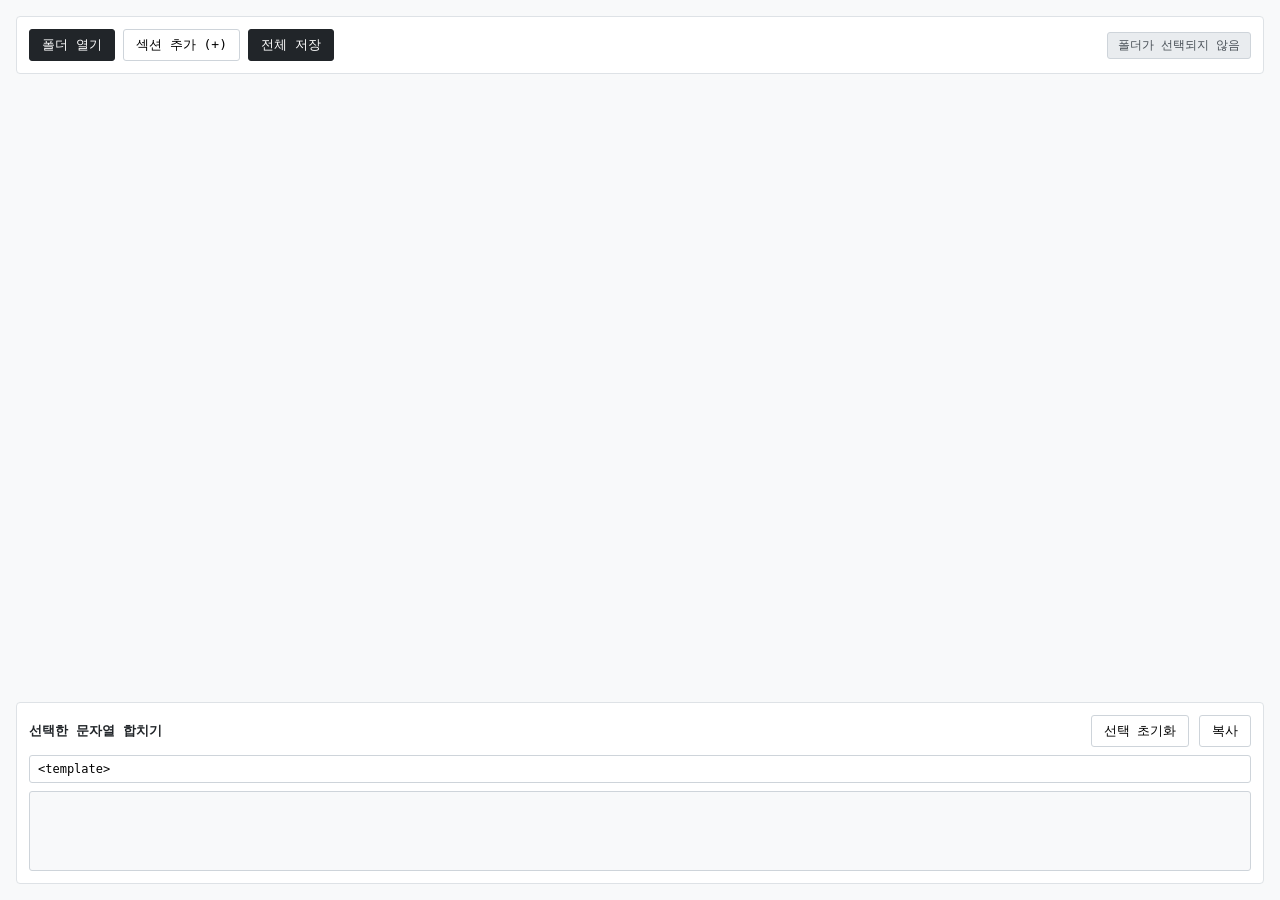
<file: index.html>
<!DOCTYPE html>
<html lang="ko">

<head>
    <meta charset="UTF-8">
    <meta name="viewport" content="width=device-width, initial-scale=1.0">
    <title>TXT File Editor</title>
    <style>
        * {
            box-sizing: border-box;
            margin: 0;
            padding: 0;
            font-family: -apple-system, BlinkMacSystemFont, "Segoe UI", Roboto, monospace;
        }

        body {
            background-color: #f8f9fa;
            color: #212529;
            padding: 16px;
            display: flex;
            flex-direction: column;
            gap: 16px;
            height: 100vh;
        }

        .toolbar {
            display: flex;
            gap: 8px;
            align-items: center;
            background: #ffffff;
            padding: 12px;
            border: 1px solid #dee2e6;
            border-radius: 4px;
        }

        button {
            background-color: #ffffff;
            border: 1px solid #ced4da;
            padding: 6px 12px;
            font-size: 13px;
            cursor: pointer;
            border-radius: 3px;
            font-weight: 500;
        }

        button:hover {
            background-color: #e9ecef;
        }

        button.primary {
            background-color: #212529;
            color: #ffffff;
            border-color: #212529;
        }

        button.primary:hover {
            background-color: #343a40;
        }

        .status-text {
            font-size: 12px;
            padding: 4px 10px;
            border-radius: 3px;
            margin-left: auto;
            border: 1px solid transparent;
            transition: background-color 0.15s ease, border-color 0.15s ease, color 0.15s ease;
            white-space: nowrap;
        }

        .status-text.status-info {
            color: #495057;
            background-color: #e9ecef;
            border-color: #ced4da;
        }

        .status-text.status-warning {
            color: #856404;
            background-color: #fff3cd;
            border-color: #ffeba2;
            font-weight: 600;
        }

        .status-text.status-error {
            color: #721c24;
            background-color: #f8d7da;
            border-color: #f5c6cb;
            font-weight: 600;
        }

        .status-text.status-success {
            color: #155724;
            background-color: #d4edda;
            border-color: #c3e6cb;
        }

        .workspace {
            display: flex;
            gap: 12px;
            flex: 1;
            overflow-x: auto;
            align-items: stretch;
            padding-bottom: 8px;
        }

        .column {
            min-width: 360px;
            width: 360px;
            background: #ffffff;
            border: 1px solid #dee2e6;
            border-radius: 4px;
            display: flex;
            flex-direction: column;
            height: 100%;
        }

        .column-header {
            padding: 8px;
            border-bottom: 1px solid #dee2e6;
            display: flex;
            gap: 8px;
            background: #f1f3f5;
        }

        .column-header select {
            flex: 1;
            padding: 4px;
            border: 1px solid #ced4da;
            font-size: 12px;
            border-radius: 3px;
        }

        .editor-container {
            flex: 1;
            display: flex;
            flex-direction: column;
            overflow: hidden;
        }

        .line-view {
            flex: 1;
            overflow-y: auto;
            border-bottom: 1px solid #dee2e6;
            background: #fafafa;
        }

        .line-item {
            padding: 4px 8px;
            font-size: 12px;
            font-family: monospace;
            cursor: pointer;
            border-bottom: 1px solid #f1f3f5;
            white-space: pre-wrap;
            word-break: break-all;
            user-select: none;
        }

        .line-item:hover {
            background-color: #e9ecef;
        }

        .line-item.selected {
            background-color: #d3f9d8;
            font-weight: bold;
        }

        textarea.raw-editor {
            flex: 1;
            width: 100%;
            border: none;
            padding: 8px;
            font-family: monospace;
            font-size: 12px;
            resize: none;
            outline: none;
        }

        .combined-section {
            background: #ffffff;
            border: 1px solid #dee2e6;
            border-radius: 4px;
            padding: 12px;
            display: flex;
            flex-direction: column;
            gap: 8px;
            max-height: 220px;
        }

        .combined-header {
            display: flex;
            justify-content: space-between;
            align-items: center;
        }

        .combined-header h3 {
            font-size: 13px;
            font-weight: 600;
        }

        .template-input {
            width: 100%;
            padding: 6px 8px;
            font-size: 12px;
            border: 1px solid #ced4da;
            border-radius: 3px;
            font-family: monospace;
            outline: none;
        }

        .combined-box {
            width: 100%;
            height: 80px;
            border: 1px solid #ced4da;
            border-radius: 3px;
            padding: 8px;
            font-family: monospace;
            font-size: 12px;
            background: #f8f9fa;
            white-space: pre-wrap;
            overflow-y: auto;
        }

        @media (max-width: 768px) {
            body {
                padding: 8px;
                gap: 8px;
            }

            .toolbar {
                flex-wrap: wrap;
                padding: 8px;
            }

            .status-text {
                width: 100%;
                margin-left: 0;
                margin-top: 4px;
            }

            .workspace {
                flex-direction: column;
                overflow-x: hidden;
                overflow-y: auto;
            }

            .column {
                width: 100%;
                min-width: 100%;
                min-height: 280px;
            }

            .combined-section {
                max-height: none;
            }

            .combined-header {
                flex-direction: column;
                align-items: flex-start;
                gap: 6px;
            }
        }
    </style>
</head>

<body>

    <!-- 상단 컨트롤 툴바 -->
    <div class="toolbar">
        <button id="btn-load-dir" class="primary">폴더 열기</button>
        <button id="btn-add-column">섹션 추가 (+)</button>
        <button id="btn-save-all" class="primary">전체 저장</button>
        <span class="status-text status-info" id="status-text">폴더가 선택되지 않음</span>
    </div>

    <!-- 가로 스크롤 에디터 섹션 영역 -->
    <div class="workspace" id="workspace"></div>

    <!-- 선택한 라인 조합 표시 섹션 -->
    <div class="combined-section">
        <div class="combined-header">
            <h3>선택한 문자열 합치기</h3>
            <div>
                <button id="btn-clear-lines">선택 초기화</button>
                <button id="btn-copy-combined">복사</button>
            </div>
        </div>
        <input type="text" id="template-input" class="template-input"
            placeholder="틀 입력 (예: A girl is <1>, A boy is <2>)"
            value="<template>">
        <div class="combined-box" id="combined-output"></div>
    </div>

    <!-- Hidden input for file picker fallback -->
    <input type="file" id="fallback-file-input" webkitdirectory directory multiple style="display: none;">

    <script>
        /**
         * 애플리케이션 상태 관리 구조체
         */
        const state = {
            dirHandle: null,           // 파일 시스템 폴더 핸들
            filesMap: new Map(),       // 파일명 -> FileHandle 또는 File 객체 매핑
            fileContents: new Map(),   // 파일명 -> 현재 수정된 텍스트 내용
            originalContents: new Map(), // 원본 백업용
            selectedLines: new Map(),  // 섹션별 선택 라인 관리 (colId -> Map<lineIdx, text>)
            nextColumnId: 1,
            isFallback: false          // File System Access API 비활성화 시 fallback 모드
        };

        // DOM 요소를 미리 캐싱
        const workspace = document.getElementById('workspace');
        const statusText = document.getElementById('status-text');
        const combinedOutput = document.getElementById('combined-output');
        const templateInput = document.getElementById('template-input');
        const fallbackFileInput = document.getElementById('fallback-file-input');

        /**
         * 상태/경고 메시지 출력 헬퍼 함수
         * @param {string} message 
         * @param {'info'|'warning'|'error'|'success'} type 
         */
        function setStatus(message, type = 'info') {
            statusText.innerText = message;
            statusText.className = `status-text status-${type}`;
        }

        /**
         * 1. 지정한 폴더 내 txt 파일 불러오기
         */
        document.getElementById('btn-load-dir').addEventListener('click', async () => {
            state.filesMap.clear();
            state.fileContents.clear();

            if ('showDirectoryPicker' in window) {
                try {
                    state.dirHandle = await window.showDirectoryPicker();
                    state.isFallback = false;

                    for await (const entry of state.dirHandle.values()) {
                        if (entry.kind === 'file' && entry.name.toLowerCase().endsWith('.txt')) {
                            state.filesMap.set(entry.name, entry);
                            const file = await entry.getFile();
                            const text = await file.text();
                            state.fileContents.set(entry.name, text);
                            state.originalContents.set(entry.name, text);
                        }
                    }
                    setStatus(`불러온 txt 파일: ${state.filesMap.size}개`, 'success');

                    let PRESET_FILES = [];
                    try {
                        const presetFileHandle = await state.dirHandle.getFileHandle('preset_files.txt');
                        const presetFile = await presetFileHandle.getFile();
                        const presetText = await presetFile.text();
                        PRESET_FILES = presetText.split(/\r?\n/).map(s => s.trim()).filter(Boolean);

                        workspace.innerHTML = '';
                        state.selectedLines.clear();
                        PRESET_FILES.forEach(fileName => {
                            addColumn(fileName);
                        });
                    } catch (err) {}

                    updateAllDropdowns();
                } catch (err) {
                    if (err.name !== 'AbortError') {
                        console.warn('showDirectoryPicker 실패, fallback으로 전환합니다.', err);
                        fallbackFileInput.click();
                    }
                }
            } else {
                fallbackFileInput.click();
            }
        });

        fallbackFileInput.addEventListener('change', async (e) => {
            state.isFallback = true;
            const files = e.target.files;

            for (const file of files) {
                if (file.name.toLowerCase().endsWith('.txt')) {
                    state.filesMap.set(file.name, file);
                    const text = await file.text();
                    state.fileContents.set(file.name, text);
                    state.originalContents.set(file.name, text);
                }
            }

            setStatus(`불러온 txt 파일: ${state.filesMap.size}개 (보안 fallback 모드)`, 'warning');
            updateAllDropdowns();
        });

        /**
         * 동일 파일 편집 모드 중복 검사 함수
         */
        function isEditModeActiveForFile(fileName, currentColumn) {
            if (!fileName) return false;
            const columns = workspace.querySelectorAll('.column');
            for (const col of columns) {
                if (col !== currentColumn) {
                    const selectEl = col.querySelector('.file-select');
                    const isLineMode = col.dataset.isLineMode === 'true';
                    if (selectEl.value === fileName && !isLineMode) {
                        return true;
                    }
                }
            }
            return false;
        }

        /**
         * 2. 섹션(칼럼) 생성 및 제거 기능
         */
        document.getElementById('btn-add-column').addEventListener('click', () => {
            addColumn();
        });

        function addColumn(fileNameToSelect = "") {
            const colId = state.nextColumnId++;
            const colEl = document.createElement('div');
            colEl.className = 'column';
            colEl.dataset.id = colId;
            colEl.dataset.isLineMode = 'true';

            colEl.innerHTML = `
                <div class="column-header">
                    <select class="file-select">
                        <option value="">-- 파일 선택 --</option>
                    </select>
                    <button class="btn-toggle-view" title="라인선택/직접수정 전환">모드전환</button>
                    <button class="btn-remove-col">삭제</button>
                </div>
                <div class="editor-container">
                    <div class="line-view"></div>
                    <textarea class="raw-editor" placeholder="파일을 선택하세요." style="display: none;"></textarea>
                </div>
            `;

            workspace.appendChild(colEl);

            const selectEl = colEl.querySelector('.file-select');
            const textareaEl = colEl.querySelector('.raw-editor');
            const lineViewEl = colEl.querySelector('.line-view');
            const toggleBtn = colEl.querySelector('.btn-toggle-view');
            const removeBtn = colEl.querySelector('.btn-remove-col');

            populateDropdown(selectEl);

            if (fileNameToSelect) {
                if (state.filesMap.has(fileNameToSelect)) {
                    selectEl.value = fileNameToSelect;
                    textareaEl.value = state.fileContents.get(fileNameToSelect) || '';
                } else {
                    setStatus(`[경고] '${fileNameToSelect}' 파일을 찾을 수 없습니다.`, 'warning');
                }
            }

            selectEl.addEventListener('change', () => {
                const fileName = selectEl.value;

                if (fileName && state.fileContents.has(fileName)) {
                    textareaEl.value = state.fileContents.get(fileName);
                } else {
                    textareaEl.value = '';
                }

                colEl.dataset.isLineMode = 'true';
                lineViewEl.style.display = 'block';
                textareaEl.style.display = 'none';

                state.selectedLines.delete(colId);
                renderLineView(colEl);
                updateCombinedDisplay();
            });

            textareaEl.addEventListener('input', () => {
                const fileName = selectEl.value;
                if (fileName) {
                    state.fileContents.set(fileName, textareaEl.value);
                }
            });

            toggleBtn.addEventListener('click', () => {
                const isLineMode = colEl.dataset.isLineMode === 'true';
                const fileName = selectEl.value;

                if (isLineMode) {
                    if (fileName && isEditModeActiveForFile(fileName, colEl)) {
                        setStatus(`'${fileName}' 파일은 이미 다른 섹션에서 편집 모드로 열려있습니다.`, 'warning');
                        return;
                    }
                    colEl.dataset.isLineMode = 'false';
                    lineViewEl.style.display = 'none';
                    textareaEl.style.display = 'block';
                } else {
                    colEl.dataset.isLineMode = 'true';

                    if (fileName) {
                        const updatedContent = textareaEl.value;
                        
                        // 현재 다른 모든 섹션들을 순회하며 같은 파일이 열려있는 경우 내용 동기화 및 렌더링 갱신
                        const columns = workspace.querySelectorAll('.column');
                        columns.forEach(otherCol => {
                            const otherSelect = otherCol.querySelector('.file-select');
                            if (otherSelect && otherSelect.value === fileName) {
                                const otherTextarea = otherCol.querySelector('.raw-editor');
                                if (otherTextarea) {
                                    otherTextarea.value = updatedContent;
                                }
                                // 읽기 모드인 경우 라인 뷰 재렌더링
                                if (otherCol.dataset.isLineMode === 'true') {
                                    renderLineView(otherCol);
                                }
                            }
                        });
                    }

                    renderLineView(colEl);
                    lineViewEl.style.display = 'block';
                    textareaEl.style.display = 'none';
                    updateCombinedDisplay();
                }
            });

            removeBtn.addEventListener('click', () => {
                state.selectedLines.delete(colId);
                colEl.remove();
                updateCombinedDisplay();
            });

            renderLineView(colEl);
        }

        function populateDropdown(selectEl) {
            const currentVal = selectEl.value;
            selectEl.innerHTML = '<option value="">-- 파일 선택 --</option>';
            for (const fileName of state.filesMap.keys()) {
                const opt = document.createElement('option');
                opt.value = fileName;
                opt.textContent = fileName;
                selectEl.appendChild(opt);
            }
            selectEl.value = currentVal;
        }

        function updateAllDropdowns() {
            const dropdowns = document.querySelectorAll('.file-select');
            dropdowns.forEach(select => populateDropdown(select));
        }

        /**
         * 라인 뷰 렌더링 함수
         */
        function renderLineView(colEl) {
            const colId = parseInt(colEl.dataset.id, 10);
            const textareaEl = colEl.querySelector('.raw-editor');
            const lineViewEl = colEl.querySelector('.line-view');
            const lines = textareaEl.value.split('\n');

            const colSelections = state.selectedLines.get(colId);

            lineViewEl.innerHTML = '';
            lines.forEach((lineText, idx) => {
                const lineDiv = document.createElement('div');
                lineDiv.className = 'line-item';
                lineDiv.textContent = lineText === '' ? ' ' : lineText;

                if (colSelections && colSelections.has(idx)) {
                    lineDiv.classList.add('selected');
                }

                lineDiv.addEventListener('click', () => {
                    toggleLineSelection(colEl, idx, lineText);
                });

                lineViewEl.appendChild(lineDiv);
            });
        }

        /**
         * 한 섹션 내 다중 선택/해제 처리
         */
        function toggleLineSelection(colEl, lineIdx, text) {
            const colId = parseInt(colEl.dataset.id, 10);
            
            if (!state.selectedLines.has(colId)) {
                state.selectedLines.set(colId, new Map());
            }

            const colSelections = state.selectedLines.get(colId);

            if (colSelections.has(lineIdx)) {
                colSelections.delete(lineIdx);
                if (colSelections.size === 0) {
                    state.selectedLines.delete(colId);
                }
            } else {
                colSelections.set(lineIdx, text);
            }

            renderLineView(colEl);
            updateCombinedDisplay();
        }

        /**
         * 특정 섹션에서 선택된 텍스트들을 줄 순서대로 쉼표+공백으로 결합
         */
        function getSectionCombinedText(colId) {
            const colSelections = state.selectedLines.get(colId);
            if (!colSelections || colSelections.size === 0) return '';

            const sortedIndices = Array.from(colSelections.keys()).sort((a, b) => a - b);
            return sortedIndices.map(idx => colSelections.get(idx)).join(', ');
        }

        /**
         * 템플릿 처리 및 결합 문자열 출력
         */
        templateInput.addEventListener('input', () => {
            updateCombinedDisplay();
        });

        function updateCombinedDisplay() {
            const columns = workspace.querySelectorAll('.column');
            const fileToTextListMap = new Map();

            columns.forEach(col => {
                const colId = parseInt(col.dataset.id, 10);
                const selectEl = col.querySelector('.file-select');
                const fullFileName = selectEl ? selectEl.value : '';

                if (fullFileName) {
                    const baseName = fullFileName.replace(/\.[^/.]+$/, '');
                    if (!fileToTextListMap.has(baseName)) {
                        fileToTextListMap.set(baseName, []);
                    }

                    const combinedText = getSectionCombinedText(colId);
                    fileToTextListMap.get(baseName).push(combinedText);
                }
            });

            const template = templateInput.value;

            if (template.trim() !== '') {
                const queues = new Map();
                fileToTextListMap.forEach((arr, key) => {
                    queues.set(key, [...arr]);
                });

                let currentResult = template;
                const MAX_RECURSION = 10;

                for (let i = 0; i < MAX_RECURSION; i++) {
                    let replacedAny = false;

                    const nextResult = currentResult.replace(/<([^>]+)>/g, (match, rawName) => {
                        const queue = queues.get(rawName);
                        if (queue && queue.length > 0) {
                            replacedAny = true;
                            return queue.shift();
                        }
                        return match;
                    });

                    if (!replacedAny || nextResult === currentResult) {
                        break;
                    }
                    currentResult = nextResult;
                }

                combinedOutput.textContent = cleanCommas(currentResult.replace(/<([^>]+)>/g, ''));
            } else {
                const resultTexts = [];
                columns.forEach(col => {
                    const colId = parseInt(col.dataset.id, 10);
                    const sectionText = getSectionCombinedText(colId);
                    if (sectionText) {
                        resultTexts.push(sectionText);
                    }
                });
                combinedOutput.textContent = cleanCommas(resultTexts.join(', '));
            }
        }

        function cleanCommas(text) {
            return text
                .replace(/(?:\s*,)+/g, ',')
                .replace(/,\s*/g, ', ')
                .replace(/^[\s,]+|[\s,]+$/g, '')
                .trim();
        }

        document.getElementById('btn-clear-lines').addEventListener('click', () => {
            state.selectedLines.clear();
            document.querySelectorAll('.column').forEach(col => renderLineView(col));
            updateCombinedDisplay();
        });

        document.getElementById('btn-copy-combined').addEventListener('click', () => {
            const textToCopy = combinedOutput.textContent;
            if (!textToCopy) return;

            const dummy = document.createElement('textarea');
            document.body.appendChild(dummy);
            dummy.value = textToCopy;
            dummy.select();
            document.execCommand('copy');
            document.body.removeChild(dummy);

            setStatus('선택한 문자열을 클립보드에 복사했습니다.', 'success');
        });

        /**
         * 3. 모든 파일 저장 기능
         */
        document.getElementById('btn-save-all').addEventListener('click', async () => {
            if (state.filesMap.size === 0) {
                setStatus('저장할 파일이 없습니다.', 'warning');
                return;
            }

            const modifiedFiles = [];
            for (const [fileName, currentContent] of state.fileContents.entries()) {
                const originalContent = state.originalContents.get(fileName);
                if (currentContent !== originalContent) {
                    modifiedFiles.push({fileName, content: currentContent});
                }
            }

            if (modifiedFiles.length === 0) {
                setStatus('수정된 파일이 없습니다.', 'info');
                return;
            }

            let savedCount = 0;

            if (!state.isFallback && state.dirHandle) {
                try {
                    for (const item of modifiedFiles) {
                        const handle = state.filesMap.get(item.fileName);
                        if (handle && handle.createWritable) {
                            const writable = await handle.createWritable();
                            await writable.write(item.content);
                            await writable.close();

                            state.originalContents.set(item.fileName, item.content);
                            savedCount++;
                        }
                    }
                    setStatus(`수정된 ${savedCount}개 파일 저장 완료.`, 'success');
                } catch (err) {
                    setStatus('파일 저장 중 오류가 발생했습니다.', 'error');
                    console.error(err);
                }
            } else {
                for (const item of modifiedFiles) {
                    const blob = new Blob([item.content], {type: 'text/plain;charset=utf-8'});
                    const a = document.createElement('a');
                    a.href = URL.createObjectURL(blob);
                    a.download = item.fileName;
                    a.click();
                    URL.revokeObjectURL(a.href);

                    state.originalContents.set(item.fileName, item.content);
                    savedCount++;
                }
                setStatus(`수정된 ${savedCount}개 파일 다운로드 완료.`, 'success');
            }
        });
    </script>
</body>

</html>
</file>
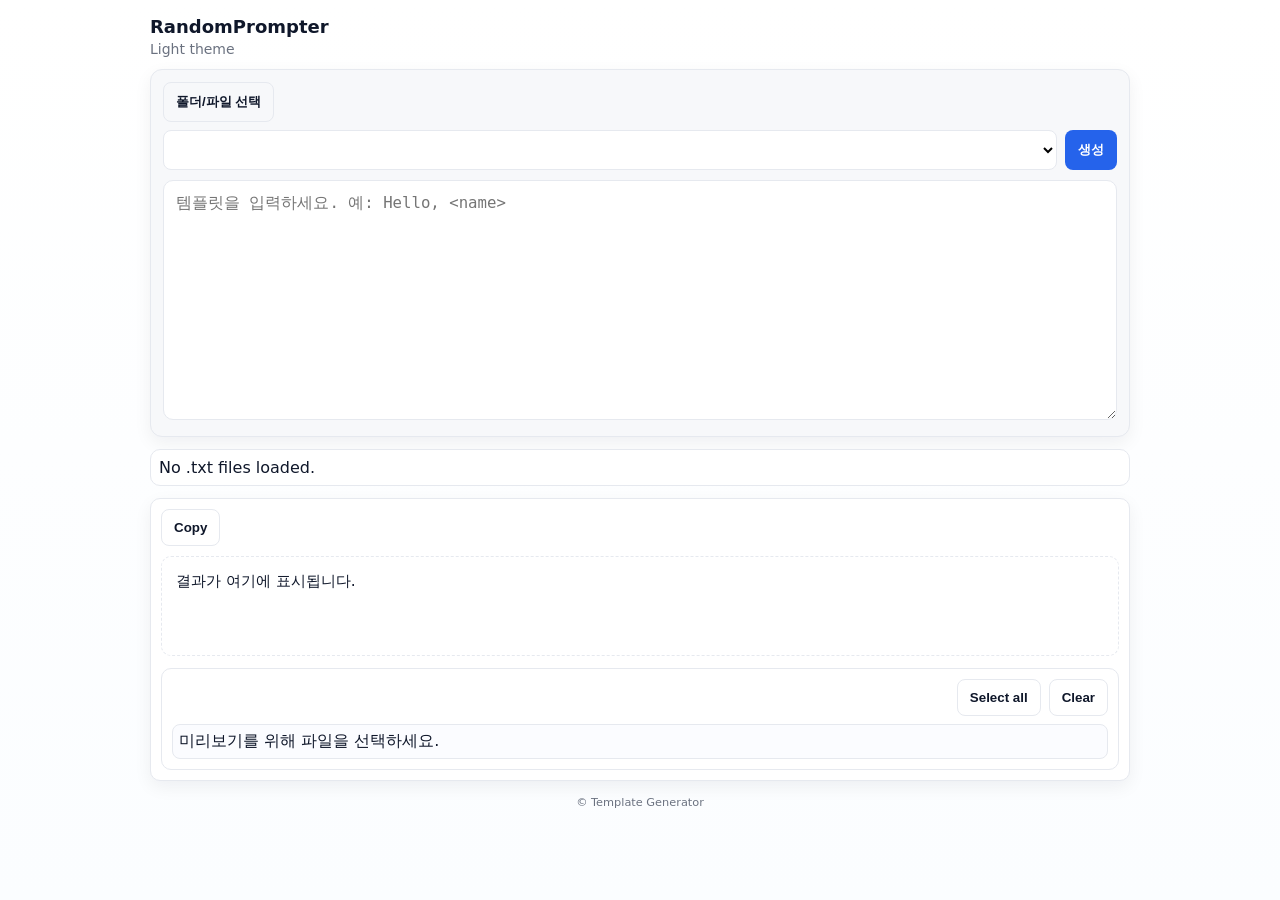
<file: randomprompter.html>
<!doctype html>
<html lang="ko">

<head>
  <meta charset="utf-8" />
  <meta name="viewport" content="width=device-width,initial-scale=1" />
  <title>RandomPrompter</title>
  <style>
    :root {
      --bg: #ffffff;
      --card: #f7f8fa;
      --muted: #6b7280;
      --text: #0f172a;
      --accent: #2563eb;
      --border: #e6e9ef;
      --radius: 12px;
      --gap: 12px;
      --max-width: 980px;
      --shadow: 0 6px 18px rgba(15, 23, 42, 0.06);
      font-family: Inter, system-ui, -apple-system, "Segoe UI", Roboto, "Helvetica Neue", Arial;
      font-size: 16px;
    }

    * {
      box-sizing: border-box
    }

    html,
    body {
      height: 100%
    }

    body {
      margin: 0;
      background: linear-gradient(180deg, #ffffff 0%, #fbfdff 100%);
      color: var(--text);
      -webkit-font-smoothing: antialiased;
      -moz-osx-font-smoothing: grayscale;
      padding: 16px;
      display: flex;
      justify-content: center;
    }

    .container {
      width: 100%;
      max-width: var(--max-width);
    }

    .topbar {
      display: flex;
      flex-direction: column;
      gap: 4px;
      margin-bottom: 12px
    }

    .title {
      margin: 0;
      font-size: 1.125rem;
      font-weight: 600
    }

    .subtitle {
      color: var(--muted);
      font-size: 0.875rem
    }

    .controls {
      background: var(--card);
      border: 1px solid var(--border);
      border-radius: var(--radius);
      padding: 12px;
      box-shadow: var(--shadow);
      margin-bottom: 12px;
    }

    .row {
      display: flex;
      gap: 8px;
      margin-top: 8px
    }

    .select {
      flex: 1;
      padding: 10px;
      border-radius: 8px;
      border: 1px solid var(--border);
      background: white
    }

    .btn {
      background: transparent;
      border: 1px solid var(--border);
      padding: 10px 12px;
      border-radius: 8px;
      color: var(--text);
      font-weight: 600;
      cursor: pointer;
    }

    .btn.primary {
      background: var(--accent);
      color: white;
      border-color: transparent
    }

    .template-input {
      width: 100%;
      height: 240px;
      margin-top: 10px;
      padding: 12px;
      border-radius: 10px;
      border: 1px solid var(--border);
      min-height: 140px;
      font-size: 0.98rem;
      resize: vertical;
    }

    /* Main layout: file list compact, preview below editor */
    .main-grid {
      display: grid;
      grid-template-columns: 1fr;
      gap: 12px;
    }

    /* 파일 목록을 작게 고정 (가로 스크롤 허용) */
    .compact-file-list {
      display: flex;
      gap: 8px;
      align-items: center;
      background: white;
      border: 1px solid var(--border);
      border-radius: 10px;
      padding: 8px;
      overflow: auto;
      white-space: nowrap;
      max-height: 64px;
    }

    .compact-file-list button {
      padding: 8px 10px;
      border-radius: 8px;
      border: 1px solid var(--border);
      background: transparent;
      cursor: pointer;
      font-size: 0.9rem;
    }

    .editor-area {
      background: white;
      border: 1px solid var(--border);
      border-radius: 10px;
      padding: 10px;
      box-shadow: var(--shadow);
    }

    .editor-header {
      display: flex;
      justify-content: space-between;
      align-items: center;
      margin-bottom: 8px
    }

    .current-file {
      font-weight: 600;
      color: var(--muted)
    }

    .editor-actions {
      display: flex;
      gap: 8px
    }

    .result-box {
      margin-top: 10px;
      padding: 14px;
      border-radius: 10px;
      border: 1px dashed var(--border);
      background: #fff;
      min-height: 100px;
      white-space: pre-wrap;
      font-size: 0.96rem;
    }

    .preview-area {
      margin-top: 12px;
      background: #fff;
      border: 1px solid var(--border);
      border-radius: 10px;
      padding: 10px;
    }

    .preview-controls {
      display: flex;
      gap: 8px;
      align-items: center;
      margin-bottom: 8px
    }

    .preview-lines {
      max-height: 220px;
      overflow: auto;
      border-radius: 8px;
      padding: 6px;
      background: #fbfcff;
      border: 1px solid var(--border)
    }
    /* preview container: 세로 스크롤만 허용, 가로로 넘치지 않게 */
    .preview-lines {
      max-height: 220px;
      overflow-y: auto;
      overflow-x: hidden;
      padding: 6px;
      box-sizing: border-box;
    }
    /* 각 줄: 체크박스 고정, 텍스트는 유연하게 줄바꿈 */
    .preview-line {
      display: flex;
      gap: 8px;
      align-items: flex-start;
      padding: 6px;
      border-radius: 6px;
      box-sizing: border-box;
    }
    /* 체크박스가 레이아웃을 밀지 않도록 고정 크기 */
    .preview-line input[type="checkbox"] {
      flex: 0 0 20px;
      width: 20px;
      height: 20px;
    }
    /* 핵심: 텍스트는 줄바꿈 허용, 긴 단어 강제 분할, 축소 허용 */
    .preview-line .line-text {
      flex: 1 1 auto;
      /* 가로 공간을 유연하게 사용 */
      min-width: 0;
      /* flex 아이템 축소 허용 (필수) */
      white-space: normal;
      /* 줄바꿈 허용 */
      overflow-wrap: anywhere;
      /* 긴 단어 강제 분할 */
      word-break: break-word;
      /* 호환성 보강 */
      hyphens: auto;
      /* 가능한 경우 하이픈 분할 허용 */
      font-family: ui-monospace, monospace;
      font-size: 0.95rem;
      color: var(--text);
    }

    .footer {
      margin-top: 12px;
      text-align: center;
      color: var(--muted);
      font-size: 0.85rem
    }

    .visually-hidden {
      position: absolute !important;
      height: 1px;
      width: 1px;
      overflow: hidden;
      clip: rect(1px, 1px, 1px, 1px);
      white-space: nowrap
    }

    @media(min-width:820px) {
      .main-grid {
        grid-template-columns: 1fr
      }

      .compact-file-list {
        max-height: 80px
      }
    }
  </style>
</head>

<body>
  <main class="container">
    <header class="topbar">
      <h1 class="title">RandomPrompter</h1>
      <small class="subtitle">Light theme</small>
    </header>

    <section class="controls">
      <label class="file-label">
        <input id="folderInput" type="file" webkitdirectory directory multiple class="visually-hidden" />
        <button id="chooseFolderBtn" class="btn">폴더/파일 선택</button>
      </label>

      <div class="row">
        <select id="templateSelect" class="select" aria-label="템플릿 선택"></select>
        <button id="generateBtn" class="btn primary">생성</button>
      </div>

      <textarea id="templateInput" class="template-input" placeholder="템플릿을 입력하세요. 예: Hello, <name>"></textarea>
    </section>

    <section class="main-grid">
      <div class="compact-file-list" id="fileList">No .txt files loaded.</div>

      <div class="editor-area">
        <div class="editor-header">
          <div class="editor-actions">
            <button id="copyResultBtn" class="btn">Copy</button>
          </div>
        </div>

        <!-- 결과창 (템플릿 생성 결과) -->
        <div class="result-box" id="result">결과가 여기에 표시됩니다.</div>

        <!-- txt 파일 미리보기 섹션 (결과창 아래로 유지) -->
        <div class="preview-area" id="previewArea" aria-live="polite">
          <div class="preview-controls">
            <div style="flex:1;color:var(--muted)"><span id="currentFileName" class="current-file"></span></div>
            <button id="selectAllBtn" class="btn">Select all</button>
            <button id="clearSelectionBtn" class="btn">Clear</button>
          </div>
          <div class="preview-lines" id="previewLines">미리보기를 위해 파일을 선택하세요.</div>
        </div>
      </div>
    </section>

    <footer class="footer">
      <small>© Template Generator</small>
    </footer>
  </main>

  <script>
    const folderInput = document.getElementById('folderInput');
    const generateBtn = document.getElementById('generateBtn');
    const resultEl = document.getElementById('result');
    const templateInput = document.getElementById('templateInput');
    const fileListEl = document.getElementById('fileList');
    const currentFileNameEl = document.getElementById('currentFileName');
    const copyResultBtn = document.getElementById('copyResultBtn');
    const templateSelect = document.getElementById('templateSelect');
    const chooseFolderBtn = document.getElementById('chooseFolderBtn');
    const previewLinesEl = document.getElementById('previewLines');
    const selectAllBtn = document.getElementById('selectAllBtn');
    const clearSelectionBtn = document.getElementById('clearSelectionBtn');

    let dataMap = {}; // { filenameKey: [{value, weight, raw, handle?}], ... }
    let fileHandles = {}; // filenameKey -> FileSystemFileHandle (if available)
    let currentFileKey = null; // selected file key
    let selectedLinesMap = {}; // filenameKey -> Set(index)

    // Utility: parse lines into {value, weight, raw}
    function parseLinesToItems(lines) {
      const DEFAULT_WEIGHT = 100;
      return lines
        .map(line => String(line || '').trim())
        .filter(s => s.length > 0 && !s.startsWith('//'))
        .map(s => {
          const m = s.match(/^(\d+)\s*:(.*)$/);
          if (m) {
            const w = parseInt(m[1], 10);
            return { value: (m[2] || '').trim(), weight: isNaN(w) ? DEFAULT_WEIGHT : w, raw: s };
          } else {
            return { value: s, weight: DEFAULT_WEIGHT, raw: s };
          }
        })
        .filter(it => it.value.length > 0);
    }

    chooseFolderBtn.addEventListener('click', () => {
      folderInput.click();
    });

    folderInput.addEventListener('change', async (e) => {
      const files = Array.from(e.target.files || []);
      window.lastUploadedFiles = files;
      await loadFilesFromFileList(files);
      renderFileList();
      updateTemplateSelect();
      autoSelectFirst();
      resultEl.textContent = `Loaded: ${Object.keys(dataMap).join(', ')}`;
    });

    generateBtn.addEventListener('click', () => {
      const template = templateInput.value || '';
      if (!template) {
        resultEl.textContent = 'Enter a template first.';
        return;
      }
      if (Object.keys(dataMap).length === 0) {
        resultEl.textContent = 'No text arrays loaded. Select folder or upload files.';
        return;
      }
      const out = fillTemplateWithRecursion(template, 30);
      resultEl.textContent = out;
    });

    function renderFileList() {
      fileListEl.innerHTML = '';
      const keys = Object.keys(dataMap).sort();
      if (keys.length === 0) {
        fileListEl.textContent = 'No .txt files loaded.';
        return;
      }
      for (const key of keys) {
        const btn = document.createElement('button');
        btn.type = 'button';
        btn.textContent = key + ` (${dataMap[key].length})`;
        btn.addEventListener('click', () => selectFileKey(key));
        fileListEl.appendChild(btn);
      }
    }

    function selectFileKey(key) {
      currentFileKey = key;
      currentFileNameEl.textContent = key + '.txt';
      const items = dataMap[key] || [];
      const rawText = items.map(it => (it.raw ? it.raw : (it.weight && it.weight !== 100 ? `${it.weight}:${it.value}` : it.value))).join('\n');
      // render preview lines with checkboxes
      renderPreviewLines(key, items);
    }

    // Render preview lines with checkboxes
    function renderPreviewLines(key, items) {
      previewLinesEl.innerHTML = '';
      if (!items || items.length === 0) {
        previewLinesEl.textContent = 'Empty file.';
        return;
      }
      if (!selectedLinesMap[key]) selectedLinesMap[key] = new Set();
      items.forEach((it, idx) => {
        const row = document.createElement('div');
        row.className = 'preview-line';
        const cb = document.createElement('input');
        cb.type = 'checkbox';
        cb.checked = selectedLinesMap[key].has(idx);
        cb.addEventListener('change', () => {
          if (cb.checked) selectedLinesMap[key].add(idx);
          else selectedLinesMap[key].delete(idx);
        });
        const span = document.createElement('div');
        span.className = 'line-text';
        span.textContent = it.raw ? it.raw : it.value;
        // clicking the text toggles checkbox
        span.addEventListener('click', () => {
          cb.checked = !cb.checked;
          if (cb.checked) selectedLinesMap[key].add(idx);
          else selectedLinesMap[key].delete(idx);
        });
        row.appendChild(cb);
        row.appendChild(span);
        previewLinesEl.appendChild(row);
      });
    }

    selectAllBtn.addEventListener('click', () => {
      if (!currentFileKey) return;
      const items = dataMap[currentFileKey] || [];
      selectedLinesMap[currentFileKey] = new Set(items.map((_, i) => i));
      renderPreviewLines(currentFileKey, items);
    });

    clearSelectionBtn.addEventListener('click', () => {
      if (!currentFileKey) return;
      selectedLinesMap[currentFileKey] = new Set();
      renderPreviewLines(currentFileKey, dataMap[currentFileKey] || []);
    });

    // Replaces <...> patterns, supports inline options and filename keys
    function fillTemplateWithRecursion(template, maxIterations = 30) {
      function parseInlineOptions(inner) {
        const DEFAULT_INLINE_WEIGHT = 1;
        return inner.split('|').map(tok => {
          const s = tok.trim();
          if (!s) return null;
          const m = s.match(/^(\d+)\s*:(.*)$/);
          if (m) {
            const w = parseInt(m[1], 10);
            const val = (m[2] || '').trim();
            return val ? { value: val, weight: isNaN(w) ? DEFAULT_INLINE_WEIGHT : w } : null;
          } else {
            return { value: s, weight: DEFAULT_INLINE_WEIGHT };
          }
        }).filter(Boolean);
      }

      function pickFromInline(inner) {
        const items = parseInlineOptions(inner);
        if (!items || items.length === 0) return '';
        const total = items.reduce((s, it) => s + (it.weight > 0 ? it.weight : 0), 0);
        if (total <= 0) return items[items.length - 1].value || '';
        let r = Math.random() * total;
        for (const it of items) {
          const w = it.weight > 0 ? it.weight : 0;
          if (r < w) return it.value;
          r -= w;
        }
        return items[items.length - 1].value || '';
      }

      let current = template;
      let iteration = 0;

      while (iteration < maxIterations) {
        let replacedInThisPass = false;

        current = current.replace(/<([^<>]+)>/g, (match, inner) => {
          const key = inner.trim();
          if (key.includes('|')) {
            const chosen = pickFromInline(key);
            replacedInThisPass = true;
            return chosen;
          }

          const items = dataMap[key];
          if (!items || items.length === 0) {
            replacedInThisPass = true;
            return '';
          }

          const chosen = pickRandomFromItems(items, key);
          replacedInThisPass = true;
          return chosen;
        });

        iteration += 1;
        if (!replacedInThisPass) break;
      }

      return current;
    }

    // Weighted random pick: items = [{value, weight}, ...]
    // 확장: key를 전달하면 selectedLinesMap[key]가 있으면 그 인덱스들만 사용
    function pickRandomFromItems(items, key = null) {
      let pool = items;
      if (key && selectedLinesMap[key] && selectedLinesMap[key].size > 0) {
        const idxs = Array.from(selectedLinesMap[key]).filter(i => i >= 0 && i < items.length);
        if (idxs.length > 0) {
          pool = idxs.map(i => items[i]);
        }
      }
      const total = pool.reduce((s, it) => s + (it.weight > 0 ? it.weight : 0), 0);
      if (total <= 0) return pool[pool.length - 1].value || '';
      let r = Math.random() * total;
      for (const it of pool) {
        const w = it.weight > 0 ? it.weight : 0;
        if (r < w) return it.value;
        r -= w;
      }
      return pool[pool.length - 1].value || '';
    }

    // Load files from a FileList (upload fallback)
    async function loadFilesFromFileList(fileList) {
      dataMap = {};
      fileHandles = {};
      selectedLinesMap = {};
      for (const f of fileList) {
        if (!f.name.toLowerCase().endsWith('.txt')) continue;
        try {
          const text = await f.text();
          const lines = text.split(/\r?\n/).map(s => s.replace(/\/\/.*$/, '').trim()).filter(s => s.length > 0);
          const key = f.name.replace(/\.[^/.]+$/, '');
          dataMap[key] = parseLinesToItems(lines);
          selectedLinesMap[key] = new Set(); // 초기 선택 비어있음
        } catch (err) {
          console.warn('Failed to read', f.name, err);
        }
      }
    }

    // Load all .txt files from a directory handle (non-recursive)
    async function loadAllTxtFromDirectoryHandle(dirHandle) {
      dataMap = {};
      fileHandles = {};
      selectedLinesMap = {};
      for await (const [name, handle] of dirHandle.entries()) {
        if (handle.kind === 'file' && name.toLowerCase().endsWith('.txt')) {
          try {
            const file = await handle.getFile();
            const text = await file.text();
            const lines = text.split(/\r?\n/).map(s => s.replace(/\/\/.*$/, '').trim()).filter(s => s.length > 0);
            const key = name.replace(/\.[^/.]+$/, '');
            const items = parseLinesToItems(lines).map(it => ({ ...it, handle }));
            dataMap[key] = items;
            fileHandles[key] = handle;
            selectedLinesMap[key] = new Set();
          } catch (err) {
            console.warn('Failed to read file in dir', name, err);
          }
        }
      }
    }

    function autoSelectFirst() {
      const keys = Object.keys(dataMap);
      if (keys.length > 0) selectFileKey(keys[0]);
    }

    copyResultBtn.addEventListener('click', async () => {
      const text = resultEl.innerText || resultEl.textContent || '';
      if (!text) {
        copyResultBtn.textContent = 'Empty';
        setTimeout(() => copyResultBtn.textContent = 'Copy', 1000);
        return;
      }
      try {
        await navigator.clipboard.writeText(text);
        copyResultBtn.textContent = 'Copied';
        setTimeout(() => copyResultBtn.textContent = 'Copy', 1200);
        return;
      } catch (err) { }
      try {
        const ta = document.createElement('textarea');
        ta.value = text;
        ta.style.position = 'fixed';
        ta.style.left = '-9999px';
        document.body.appendChild(ta);
        ta.focus();
        ta.select();
        const ok = document.execCommand('copy');
        document.body.removeChild(ta);
        copyResultBtn.textContent = ok ? 'Copied' : 'Failed';
        setTimeout(() => copyResultBtn.textContent = 'Copy', 1200);
      } catch (err) {
        copyResultBtn.textContent = 'Failed';
        setTimeout(() => copyResultBtn.textContent = 'Copy', 1200);
      }
    });

    // templateSelect update and change handling
    function updateTemplateSelect() {
      if (!templateSelect) return;
      templateSelect.innerHTML = '';
      const defaultOpt = document.createElement('option');
      defaultOpt.value = '';
      defaultOpt.textContent = '— load template.txt —';
      templateSelect.appendChild(defaultOpt);

      const key = 'template';
      const items = dataMap[key];

      if (!items || items.length === 0) {
        templateSelect.disabled = true;
        return;
      }

      templateSelect.disabled = false;
      items.forEach((it, idx) => {
        const opt = document.createElement('option');
        opt.value = idx;
        opt.textContent = idx;
        templateSelect.appendChild(opt);
      });
    }

    if (templateSelect) {
      templateSelect.addEventListener('change', () => {
        const val = templateSelect.value;
        if (!val) return;
        const key = 'template';
        const items = dataMap[key];
        const idx = parseInt(val, 10);
        if (!items || isNaN(idx) || idx < 0 || idx >= items.length) return;
        const chosenText = items[idx].raw ? items[idx].raw : items[idx].value;
        templateInput.value = chosenText;
      });
    }

    // Optional: allow pressing Enter on file list buttons to select
    fileListEl.addEventListener('keydown', (e) => {
      if (e.key === 'Enter' && e.target && e.target.tagName === 'BUTTON') {
        e.target.click();
      }
    });
  </script>
</body>

</html>
</file>
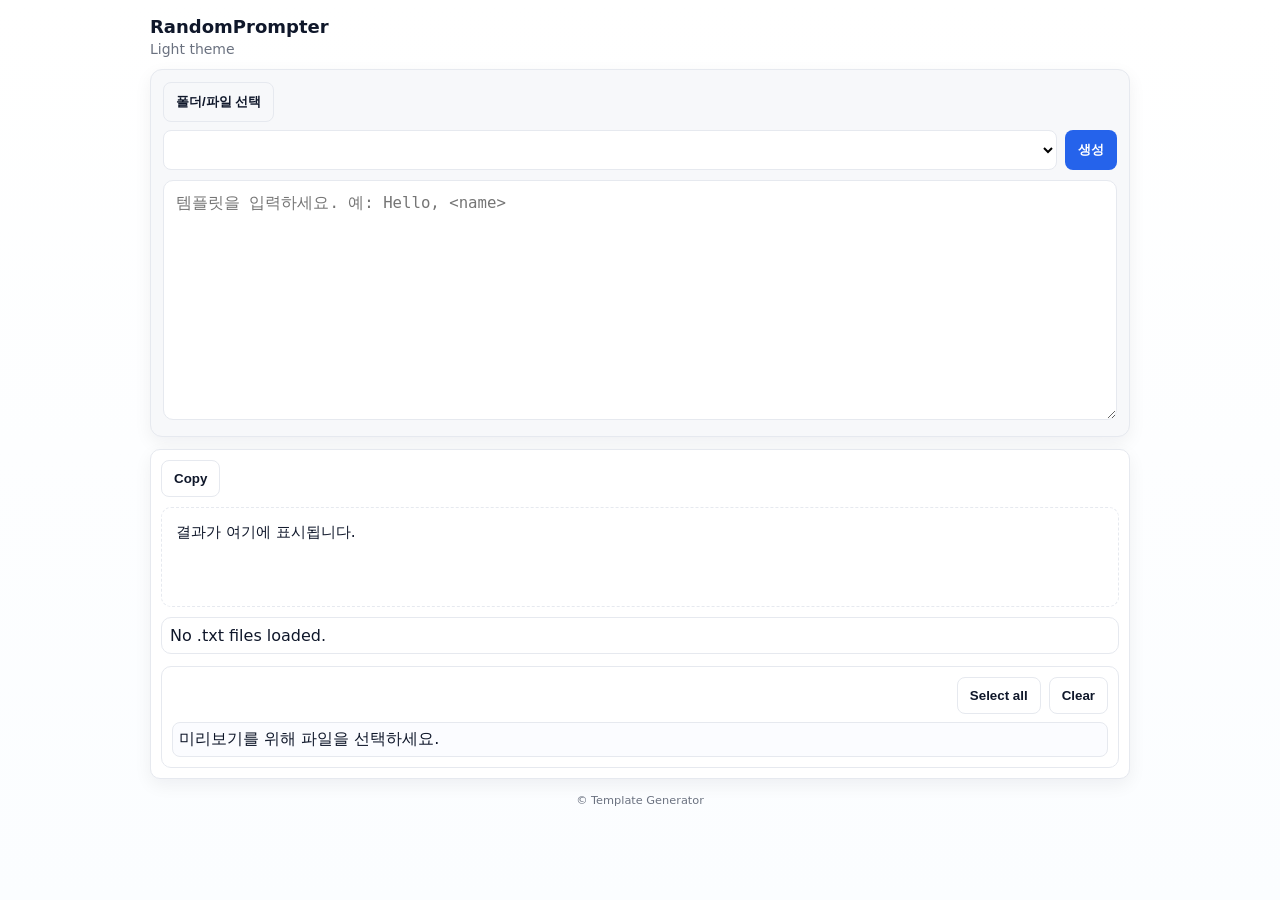
<file: RandomPrompter.html>
<!doctype html>
<html lang="ko">

<head>
  <meta charset="utf-8" />
  <meta name="viewport" content="width=device-width,initial-scale=1" />
  <title>RandomPrompter</title>
  <style>
    :root {
      --bg: #ffffff;
      --card: #f7f8fa;
      --muted: #6b7280;
      --text: #0f172a;
      --accent: #2563eb;
      --border: #e6e9ef;
      --radius: 12px;
      --gap: 12px;
      --max-width: 980px;
      --shadow: 0 6px 18px rgba(15, 23, 42, 0.06);
      font-family: Inter, system-ui, -apple-system, "Segoe UI", Roboto, "Helvetica Neue", Arial;
      font-size: 16px;
    }

    * {
      box-sizing: border-box
    }

    html,
    body {
      height: 100%
    }

    body {
      margin: 0;
      background: linear-gradient(180deg, #ffffff 0%, #fbfdff 100%);
      color: var(--text);
      -webkit-font-smoothing: antialiased;
      -moz-osx-font-smoothing: grayscale;
      padding: 16px;
      display: flex;
      justify-content: center;
    }

    .container {
      width: 100%;
      max-width: var(--max-width);
    }

    .topbar {
      display: flex;
      flex-direction: column;
      gap: 4px;
      margin-bottom: 12px
    }

    .title {
      margin: 0;
      font-size: 1.125rem;
      font-weight: 600
    }

    .subtitle {
      color: var(--muted);
      font-size: 0.875rem
    }

    .controls {
      background: var(--card);
      border: 1px solid var(--border);
      border-radius: var(--radius);
      padding: 12px;
      box-shadow: var(--shadow);
      margin-bottom: 12px;
    }

    .row {
      display: flex;
      gap: 8px;
      margin-top: 8px
    }

    .select {
      flex: 1;
      padding: 10px;
      border-radius: 8px;
      border: 1px solid var(--border);
      background: white
    }

    .btn {
      background: transparent;
      border: 1px solid var(--border);
      padding: 10px 12px;
      border-radius: 8px;
      color: var(--text);
      font-weight: 600;
      cursor: pointer;
    }

    .btn.primary {
      background: var(--accent);
      color: white;
      border-color: transparent
    }

    .template-input {
      width: 100%;
      height: 240px;
      margin-top: 10px;
      padding: 12px;
      border-radius: 10px;
      border: 1px solid var(--border);
      min-height: 140px;
      font-size: 0.98rem;
      resize: vertical;
    }

    /* Main layout: file list compact, preview below editor */
    .main-grid {
      display: grid;
      grid-template-columns: 1fr;
      gap: 12px;
    }

    /* 파일 목록을 작게 고정 (가로 스크롤 허용) */
    .compact-file-list {
      display: flex;
      gap: 8px;
      align-items: center;
      background: white;
      border: 1px solid var(--border);
      border-radius: 10px;
      padding: 8px;
      overflow: auto;
      white-space: nowrap;
      max-height: 64px;
      margin-top: 10px;
    }

    .compact-file-list button {
      padding: 8px 10px;
      border-radius: 8px;
      border: 1px solid var(--border);
      background: transparent;
      cursor: pointer;
      font-size: 0.9rem;
    }

    .editor-area {
      background: white;
      border: 1px solid var(--border);
      border-radius: 10px;
      padding: 10px;
      box-shadow: var(--shadow);
      overflow:hidden;
    }

    .editor-header {
      display: flex;
      justify-content: space-between;
      align-items: center;
      margin-bottom: 8px
    }

    .current-file {
      font-weight: 600;
      color: var(--muted)
    }

    .editor-actions {
      display: flex;
      gap: 8px
    }

    .result-box {
      margin-top: 10px;
      padding: 14px;
      border-radius: 10px;
      border: 1px dashed var(--border);
      background: #fff;
      min-height: 100px;
      white-space: pre-wrap;
      font-size: 0.96rem;
    }

    .preview-area {
      margin-top: 12px;
      background: #fff;
      border: 1px solid var(--border);
      border-radius: 10px;
      padding: 10px;

    }

    .preview-controls {
      display: flex;
      gap: 8px;
      align-items: center;
      margin-bottom: 8px
    }

    .preview-lines {
      max-height: 220px;
      overflow: auto;
      border-radius: 8px;
      padding: 6px;
      background: #fbfcff;
      border: 1px solid var(--border)
    }
    /* preview container: 세로 스크롤만 허용, 가로로 넘치지 않게 */
    .preview-lines {
      max-height: 220px;
      overflow-y: auto;
      overflow-x: hidden;
      padding: 6px;
      box-sizing: border-box;
    }
    /* 각 줄: 체크박스 고정, 텍스트는 유연하게 줄바꿈 */
    .preview-line {
      display: flex;
      gap: 8px;
      align-items: flex-start;
      padding: 6px;
      border-radius: 6px;
      box-sizing: border-box;
    }
    /* 체크박스가 레이아웃을 밀지 않도록 고정 크기 */
    .preview-line input[type="checkbox"] {
      flex: 0 0 20px;
      width: 20px;
      height: 20px;
    }
    /* 핵심: 텍스트는 줄바꿈 허용, 긴 단어 강제 분할, 축소 허용 */
    .preview-line .line-text {
      flex: 1 1 auto;
      /* 가로 공간을 유연하게 사용 */
      min-width: 0;
      /* flex 아이템 축소 허용 (필수) */
      white-space: normal;
      /* 줄바꿈 허용 */
      overflow-wrap: anywhere;
      /* 긴 단어 강제 분할 */
      word-break: break-word;
      /* 호환성 보강 */
      hyphens: auto;
      /* 가능한 경우 하이픈 분할 허용 */
      font-family: ui-monospace, monospace;
      font-size: 0.95rem;
      color: var(--text);
    }

    .footer {
      margin-top: 12px;
      text-align: center;
      color: var(--muted);
      font-size: 0.85rem
    }

    .visually-hidden {
      position: absolute !important;
      height: 1px;
      width: 1px;
      overflow: hidden;
      clip: rect(1px, 1px, 1px, 1px);
      white-space: nowrap
    }

    @media(min-width:820px) {
      .main-grid {
        grid-template-columns: 1fr
      }

      .compact-file-list {
        max-height: 80px
      }
    }
  </style>
</head>

<body>
  <main class="container">
    <header class="topbar">
      <h1 class="title">RandomPrompter</h1>
      <small class="subtitle">Light theme</small>
    </header>

    <section class="controls">
      <label class="file-label">
        <input id="folderInput" type="file" webkitdirectory directory multiple class="visually-hidden" />
        <button id="chooseFolderBtn" class="btn">폴더/파일 선택</button>
      </label>

      <div class="row">
        <select id="templateSelect" class="select" aria-label="템플릿 선택"></select>
        <button id="generateBtn" class="btn primary">생성</button>
      </div>

      <textarea id="templateInput" class="template-input" placeholder="템플릿을 입력하세요. 예: Hello, <name>"></textarea>
    </section>

    <section class="main-grid">
      <div class="editor-area">
        <div class="editor-header">
          <div class="editor-actions">
            <button id="copyResultBtn" class="btn">Copy</button>
          </div>
        </div>

        <!-- 결과창 (템플릿 생성 결과) -->
        <div class="result-box" id="result">결과가 여기에 표시됩니다.</div>

        <!-- txt 파일 미리보기 섹션 -->
        <div class="compact-file-list" id="fileList">No .txt files loaded.</div>
        <div class="preview-area" id="previewArea" aria-live="polite">
          <div class="preview-controls">
            <div style="flex:1;color:var(--muted)"><span id="currentFileName" class="current-file"></span></div>
            <button id="selectAllBtn" class="btn">Select all</button>
            <button id="clearSelectionBtn" class="btn">Clear</button>
          </div>
          <div class="preview-lines" id="previewLines">미리보기를 위해 파일을 선택하세요.</div>
        </div>
      </div>
    </section>

    <footer class="footer">
      <small>© Template Generator</small>
    </footer>
  </main>

  <script>
    const folderInput = document.getElementById('folderInput');
    const generateBtn = document.getElementById('generateBtn');
    const resultEl = document.getElementById('result');
    const templateInput = document.getElementById('templateInput');
    const fileListEl = document.getElementById('fileList');
    const currentFileNameEl = document.getElementById('currentFileName');
    const copyResultBtn = document.getElementById('copyResultBtn');
    const templateSelect = document.getElementById('templateSelect');
    const chooseFolderBtn = document.getElementById('chooseFolderBtn');
    const previewLinesEl = document.getElementById('previewLines');
    const selectAllBtn = document.getElementById('selectAllBtn');
    const clearSelectionBtn = document.getElementById('clearSelectionBtn');

    let dataMap = {}; // { filenameKey: [{value, weight, raw, handle?}], ... }
    let fileHandles = {}; // filenameKey -> FileSystemFileHandle (if available)
    let currentFileKey = null; // selected file key
    let selectedLinesMap = {}; // filenameKey -> Set(index)

    // Utility: parse lines into {value, weight, raw}
    function parseLinesToItems(lines) {
      const DEFAULT_WEIGHT = 100;
      return lines
        .map(line => String(line || '').trim())
        .filter(s => s.length > 0 && !s.startsWith('//'))
        .map(s => {
          const m = s.match(/^(\d+)\s*:(.*)$/);
          if (m) {
            const w = parseInt(m[1], 10);
            return { value: (m[2] || '').trim(), weight: isNaN(w) ? DEFAULT_WEIGHT : w, raw: s };
          } else {
            return { value: s, weight: DEFAULT_WEIGHT, raw: s };
          }
        })
        .filter(it => it.value.length > 0);
    }

    chooseFolderBtn.addEventListener('click', () => {
      folderInput.click();
    });

    folderInput.addEventListener('change', async (e) => {
      const files = Array.from(e.target.files || []);
      window.lastUploadedFiles = files;
      await loadFilesFromFileList(files);
      renderFileList();
      updateTemplateSelect();
      autoSelectFirst();
      resultEl.textContent = `Loaded: ${Object.keys(dataMap).join(', ')}`;
    });

    generateBtn.addEventListener('click', () => {
      const template = templateInput.value || '';
      if (!template) {
        resultEl.textContent = 'Enter a template first.';
        return;
      }
      if (Object.keys(dataMap).length === 0) {
        resultEl.textContent = 'No text arrays loaded. Select folder or upload files.';
        return;
      }
      const out = fillTemplateWithRecursion(template, 30);
      resultEl.textContent = out;
    });

    function renderFileList() {
      fileListEl.innerHTML = '';
      const keys = Object.keys(dataMap).sort();
      if (keys.length === 0) {
        fileListEl.textContent = 'No .txt files loaded.';
        return;
      }
      for (const key of keys) {
        const btn = document.createElement('button');
        btn.type = 'button';
        btn.textContent = key + ` (${dataMap[key].length})`;
        btn.addEventListener('click', () => selectFileKey(key));
        fileListEl.appendChild(btn);
      }
    }

    function selectFileKey(key) {
      currentFileKey = key;
      currentFileNameEl.textContent = key + '.txt';
      const items = dataMap[key] || [];
      const rawText = items.map(it => (it.raw ? it.raw : (it.weight && it.weight !== 100 ? `${it.weight}:${it.value}` : it.value))).join('\n');
      // render preview lines with checkboxes
      renderPreviewLines(key, items);
    }

    // Render preview lines with checkboxes
    function renderPreviewLines(key, items) {
      previewLinesEl.innerHTML = '';
      if (!items || items.length === 0) {
        previewLinesEl.textContent = 'Empty file.';
        return;
      }
      if (!selectedLinesMap[key]) selectedLinesMap[key] = new Set();
      items.forEach((it, idx) => {
        const row = document.createElement('div');
        row.className = 'preview-line';
        const cb = document.createElement('input');
        cb.type = 'checkbox';
        cb.checked = selectedLinesMap[key].has(idx);
        cb.addEventListener('change', () => {
          if (cb.checked) selectedLinesMap[key].add(idx);
          else selectedLinesMap[key].delete(idx);
        });
        const span = document.createElement('div');
        span.className = 'line-text';
        span.textContent = it.raw ? it.raw : it.value;
        // clicking the text toggles checkbox
        span.addEventListener('click', () => {
          cb.checked = !cb.checked;
          if (cb.checked) selectedLinesMap[key].add(idx);
          else selectedLinesMap[key].delete(idx);
        });
        row.appendChild(cb);
        row.appendChild(span);
        previewLinesEl.appendChild(row);
      });
    }

    selectAllBtn.addEventListener('click', () => {
      if (!currentFileKey) return;
      const items = dataMap[currentFileKey] || [];
      selectedLinesMap[currentFileKey] = new Set(items.map((_, i) => i));
      renderPreviewLines(currentFileKey, items);
    });

    clearSelectionBtn.addEventListener('click', () => {
      if (!currentFileKey) return;
      selectedLinesMap[currentFileKey] = new Set();
      renderPreviewLines(currentFileKey, dataMap[currentFileKey] || []);
    });

    // Replaces <...> patterns, supports inline options and filename keys
    function fillTemplateWithRecursion(template, maxIterations = 30) {
      function parseInlineOptions(inner) {
        const DEFAULT_INLINE_WEIGHT = 1;
        return inner.split('|').map(tok => {
          const s = tok.trim();
          if (!s) return null;
          const m = s.match(/^(\d+)\s*:(.*)$/);
          if (m) {
            const w = parseInt(m[1], 10);
            const val = (m[2] || '').trim();
            return val ? { value: val, weight: isNaN(w) ? DEFAULT_INLINE_WEIGHT : w } : null;
          } else {
            return { value: s, weight: DEFAULT_INLINE_WEIGHT };
          }
        }).filter(Boolean);
      }

      function pickFromInline(inner) {
        const items = parseInlineOptions(inner);
        if (!items || items.length === 0) return '';
        const total = items.reduce((s, it) => s + (it.weight > 0 ? it.weight : 0), 0);
        if (total <= 0) return items[items.length - 1].value || '';
        let r = Math.random() * total;
        for (const it of items) {
          const w = it.weight > 0 ? it.weight : 0;
          if (r < w) return it.value;
          r -= w;
        }
        return items[items.length - 1].value || '';
      }

      let current = template;
      let iteration = 0;

      while (iteration < maxIterations) {
        let replacedInThisPass = false;

        current = current.replace(/<([^<>]+)>/g, (match, inner) => {
          const key = inner.trim();
          if (key.includes('|')) {
            const chosen = pickFromInline(key);
            replacedInThisPass = true;
            return chosen;
          }

          const items = dataMap[key];
          if (!items || items.length === 0) {
            replacedInThisPass = true;
            return '';
          }

          const chosen = pickRandomFromItems(items, key);
          replacedInThisPass = true;
          return chosen;
        });

        iteration += 1;
        if (!replacedInThisPass) break;
      }

      return current;
    }

    // Weighted random pick: items = [{value, weight}, ...]
    // 확장: key를 전달하면 selectedLinesMap[key]가 있으면 그 인덱스들만 사용
    function pickRandomFromItems(items, key = null) {
      let pool = items;
      if (key && selectedLinesMap[key] && selectedLinesMap[key].size > 0) {
        const idxs = Array.from(selectedLinesMap[key]).filter(i => i >= 0 && i < items.length);
        if (idxs.length > 0) {
          pool = idxs.map(i => items[i]);
        }
      }
      const total = pool.reduce((s, it) => s + (it.weight > 0 ? it.weight : 0), 0);
      if (total <= 0) return pool[pool.length - 1].value || '';
      let r = Math.random() * total;
      for (const it of pool) {
        const w = it.weight > 0 ? it.weight : 0;
        if (r < w) return it.value;
        r -= w;
      }
      return pool[pool.length - 1].value || '';
    }

    // Load files from a FileList (upload fallback)
    async function loadFilesFromFileList(fileList) {
      dataMap = {};
      fileHandles = {};
      selectedLinesMap = {};
      for (const f of fileList) {
        if (!f.name.toLowerCase().endsWith('.txt')) continue;
        try {
          const text = await f.text();
          const lines = text.split(/\r?\n/).map(s => s.replace(/\/\/.*$/, '').trim()).filter(s => s.length > 0);
          const key = f.name.replace(/\.[^/.]+$/, '');
          dataMap[key] = parseLinesToItems(lines);
          selectedLinesMap[key] = new Set(); // 초기 선택 비어있음
        } catch (err) {
          console.warn('Failed to read', f.name, err);
        }
      }
    }

    // Load all .txt files from a directory handle (non-recursive)
    async function loadAllTxtFromDirectoryHandle(dirHandle) {
      dataMap = {};
      fileHandles = {};
      selectedLinesMap = {};
      for await (const [name, handle] of dirHandle.entries()) {
        if (handle.kind === 'file' && name.toLowerCase().endsWith('.txt')) {
          try {
            const file = await handle.getFile();
            const text = await file.text();
            const lines = text.split(/\r?\n/).map(s => s.replace(/\/\/.*$/, '').trim()).filter(s => s.length > 0);
            const key = name.replace(/\.[^/.]+$/, '');
            const items = parseLinesToItems(lines).map(it => ({ ...it, handle }));
            dataMap[key] = items;
            fileHandles[key] = handle;
            selectedLinesMap[key] = new Set();
          } catch (err) {
            console.warn('Failed to read file in dir', name, err);
          }
        }
      }
    }

    function autoSelectFirst() {
      const keys = Object.keys(dataMap);
      if (keys.length > 0) selectFileKey(keys[0]);
    }

    copyResultBtn.addEventListener('click', async () => {
      const text = resultEl.innerText || resultEl.textContent || '';
      if (!text) {
        copyResultBtn.textContent = 'Empty';
        setTimeout(() => copyResultBtn.textContent = 'Copy', 1000);
        return;
      }
      try {
        await navigator.clipboard.writeText(text);
        copyResultBtn.textContent = 'Copied';
        setTimeout(() => copyResultBtn.textContent = 'Copy', 1200);
        return;
      } catch (err) { }
      try {
        const ta = document.createElement('textarea');
        ta.value = text;
        ta.style.position = 'fixed';
        ta.style.left = '-9999px';
        document.body.appendChild(ta);
        ta.focus();
        ta.select();
        const ok = document.execCommand('copy');
        document.body.removeChild(ta);
        copyResultBtn.textContent = ok ? 'Copied' : 'Failed';
        setTimeout(() => copyResultBtn.textContent = 'Copy', 1200);
      } catch (err) {
        copyResultBtn.textContent = 'Failed';
        setTimeout(() => copyResultBtn.textContent = 'Copy', 1200);
      }
    });

    // templateSelect update and change handling
    function updateTemplateSelect() {
      if (!templateSelect) return;
      templateSelect.innerHTML = '';
      const defaultOpt = document.createElement('option');
      defaultOpt.value = '';
      defaultOpt.textContent = '— load template.txt —';
      templateSelect.appendChild(defaultOpt);

      const key = 'template';
      const items = dataMap[key];

      if (!items || items.length === 0) {
        templateSelect.disabled = true;
        return;
      }

      templateSelect.disabled = false;
      items.forEach((it, idx) => {
        const opt = document.createElement('option');
        opt.value = idx;
        opt.textContent = idx;
        templateSelect.appendChild(opt);
      });
    }

    if (templateSelect) {
      templateSelect.addEventListener('change', () => {
        const val = templateSelect.value;
        if (!val) return;
        const key = 'template';
        const items = dataMap[key];
        const idx = parseInt(val, 10);
        if (!items || isNaN(idx) || idx < 0 || idx >= items.length) return;
        const chosenText = items[idx].raw ? items[idx].raw : items[idx].value;
        templateInput.value = chosenText;
      });
    }

    // Optional: allow pressing Enter on file list buttons to select
    fileListEl.addEventListener('keydown', (e) => {
      if (e.key === 'Enter' && e.target && e.target.tagName === 'BUTTON') {
        e.target.click();
      }
    });
  </script>
</body>

</html>
</file>
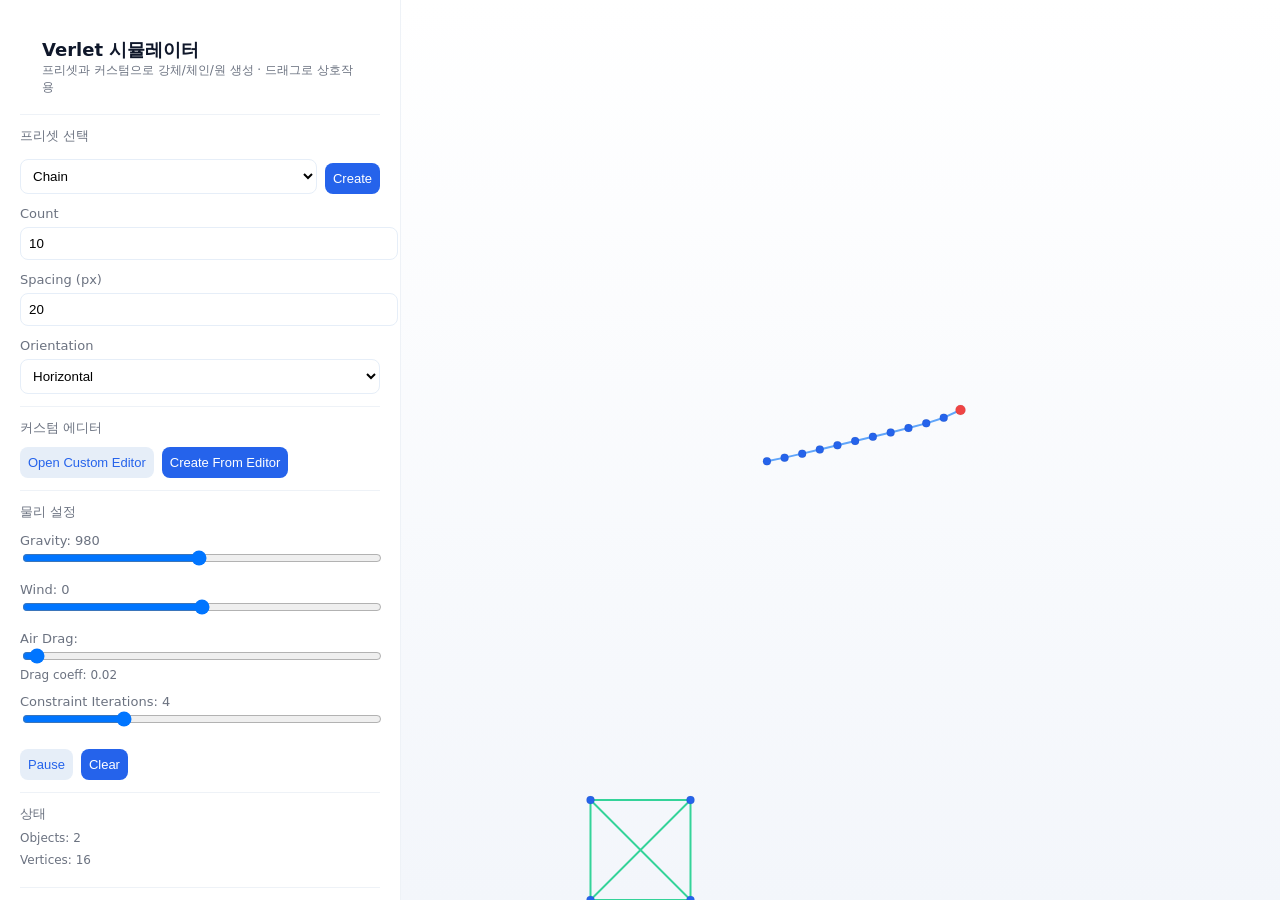
<file: verlet.html>
<!doctype html>
<html lang="ko">

<head>
  <meta charset="utf-8" />
  <meta name="viewport" content="width=device-width,initial-scale=1" />
  <title>Verlet 시뮬레이터</title>
  <style>
    :root {
      --bg: #f7f8fb;
      --panel: #ffffff;
      --muted: #6b7280;
      --accent: #2563eb;
      --danger: #ef4444;
      --shadow: 0 6px 18px rgba(15, 23, 42, 0.08);
      --radius: 10px;
    }

    html,
    body {
      height: 100%;
      margin: 0;
      font-family: Inter, system-ui, Segoe UI, Roboto, "Helvetica Neue", Arial;
    }

    .app {
      display: flex;
      height: 100vh;
      background: linear-gradient(180deg, #fbfdff, #f3f6fb);
      color: #0f172a;
    }

    .sidebar {
      width: 360px;
      padding: 20px;
      background: var(--panel);
      box-shadow: var(--shadow);
      border-right: 1px solid #eef2f7;
      overflow: auto;
    }

    .canvas-wrap {
      flex: 1;
      display: flex;
      flex-direction: column;
    }

    header {
      padding: 18px 22px;
      border-bottom: 1px solid #eef2f7;
      background: transparent;
    }

    h1 {
      margin: 0;
      font-size: 18px;
    }

    label {
      display: block;
      margin-top: 12px;
      font-size: 13px;
      color: var(--muted);
    }

    input[type="number"],
    input[type="text"],
    select {
      width: 100%;
      padding: 8px;
      border-radius: 8px;
      border: 1px solid #e6eef8;
      background: #fff;
      margin-top: 6px;
    }

    .row {
      display: flex;
      gap: 8px;
    }

    .row>* {
      flex: 1;
    }

    button {
      margin-top: 10px;
      padding: 10px 12px;
      border-radius: 8px;
      border: 0;
      background: var(--accent);
      color: #fff;
      cursor: pointer;
    }

    button.secondary {
      background: #e6eef8;
      color: var(--accent);
    }

    .small {
      font-size: 13px;
      padding: 8px;
      border-radius: 8px;
    }

    .controls {
      display: flex;
      gap: 8px;
      flex-wrap: wrap;
      margin-top: 8px;
    }

    .stat {
      font-size: 12px;
      color: var(--muted);
      margin-top: 8px;
    }

    canvas {
      flex: 1;
      display: block;
      background: linear-gradient(180deg, #ffffff, #f3f6fb);
      cursor: crosshair;
    }

    .footer {
      padding: 10px 14px;
      border-top: 1px solid #eef2f7;
      background: transparent;
      font-size: 13px;
      color: var(--muted);
    }

    .preset {
      display: flex;
      gap: 8px;
      align-items: center;
      margin-top: 8px;
    }

    .preset input {
      width: 80px;
    }

    .pin {
      width: 10px;
      height: 10px;
      border-radius: 50%;
      background: #f97316;
      display: inline-block;
      margin-right: 6px;
      vertical-align: middle;
    }

    .vertex {
      width: 8px;
      height: 8px;
      border-radius: 50%;
      background: #2563eb;
      display: inline-block;
      margin-right: 6px;
      vertical-align: middle;
    }

    .pinned {
      background: #ef4444;
    }

    .hint {
      font-size: 12px;
      color: #475569;
      margin-top: 6px;
    }

    .top-controls {
      display: flex;
      gap: 8px;
      align-items: center;
    }

    .toggle {
      padding: 8px;
      border-radius: 8px;
      border: 1px solid #e6eef8;
      background: #fff;
      cursor: pointer;
    }

    .range {
      width: 100%;
    }

    .small-muted {
      font-size: 12px;
      color: var(--muted);
    }
  </style>
</head>

<body>
  <div class="app">
    <aside class="sidebar">
      <header>
        <h1>Verlet 시뮬레이터</h1>
        <div class="small-muted">프리셋과 커스텀으로 강체/체인/원 생성 · 드래그로 상호작용</div>
      </header>

      <label>프리셋 선택</label>
      <div class="preset">
        <select id="presetType">
          <option value="line">Chain</option>
          <option value="rect">Rectangle</option>
          <option value="circle">Circle</option>
          <option value="clothes">Clothes</option>
        </select>
        <button id="createPreset" class="small">Create</button>
      </div>

      <div id="presetParams">
        <!-- dynamic params -->
      </div>

      <hr style="margin-top:12px;border:none;border-top:1px solid #eef2f7;">
      <label>커스텀 에디터</label>
      <div id="customEditorWrap">
        <div style="display:flex;gap:8px;">
          <button id="openCustomEditor" class="small secondary">Open Custom Editor</button>
          <button id="createFromEditor" class="small">Create From Editor</button>
        </div>
        <div id="customEditor"
          style="display:none;margin-top:8px;padding:8px;border-radius:8px;border:1px solid #eef2f7;background:#fff;">
          <div style="display:flex;gap:8px;">
            <div style="flex:1">
              <label>Points (index, x, y, pinned)</label>
              <div id="pointList"
                style="max-height:160px;overflow:auto;border:1px solid #eef2f7;padding:6px;border-radius:6px;background:#fbfdff;">
              </div>
              <div style="display:flex;gap:6px;margin-top:6px;">
                <input id="ptX" type="number" placeholder="x" style="width:70px">
                <input id="ptY" type="number" placeholder="y" style="width:70px">
                <label style="display:flex;align-items:center;gap:6px;"><input id="ptPinned"
                    type="checkbox">Pinned</label>
                <button id="addPoint" class="small">Add Point</button>
              </div>
            </div>
            <div style="flex:1">
              <label>Connections (a, b, rest)</label>
              <div id="connList"
                style="max-height:160px;overflow:auto;border:1px solid #eef2f7;padding:6px;border-radius:6px;background:#fbfdff;">
              </div>
              <div style="display:flex;gap:6px;margin-top:6px;">
                <input id="connA" type="number" placeholder="a" style="width:50px">
                <input id="connB" type="number" placeholder="b" style="width:50px">
                <input id="connRest" type="number" placeholder="rest" style="width:70px">
                <button id="addConn" class="small">Add Conn</button>
              </div>
            </div>
          </div>
          <div class="hint" style="margin-top:8px">리스트에서 항목을 클릭하면 편집/삭제 가능합니다. 인덱스는 0부터 시작합니다.</div>
        </div>
      </div>

      <hr style="margin-top:12px;border:none;border-top:1px solid #eef2f7;">

      <label>물리 설정</label>
      <label>Gravity: <span id="gravVal">980</span></label>
      <input id="gravity" class="range" type="range" min="0" max="2000" value="980">
      <label>Wind: <span id="windVal">0</span></label>
      <input id="wind" class="range" type="range" min="-1000" max="1000" value="0">
      <label>Air Drag:</label>
      <input id="airDrag" class="range" type="range" min="0" max="500" value="10">
      <div class="small-muted">Drag coeff: <span id="airDragVal">0.02</span></div>

      <label>Constraint Iterations: <span id="iterVal">4</span></label>
      <input id="iterations" class="range" type="range" min="1" max="12" value="4">

      <div class="controls">
        <button id="pauseBtn" class="small secondary">Pause</button>
        <button id="clearBtn" class="small">Clear</button>
      </div>

      <hr style="margin-top:12px;border:none;border-top:1px solid #eef2f7;">

      <label>상태</label>
      <div class="stat">Objects: <span id="objCount">0</span></div>
      <div class="stat">Vertices: <span id="vertCount">0</span></div>

      <div style="height:20px"></div>
      <div class="footer">라이트 테마 · 드래그로 상호작용 · 정점 클릭으로 핀 토글</div>
    </aside>

    <div class="canvas-wrap">
      <div class="top-controls" style="padding:0px 0px;">
        <div style="flex:1"></div>
      </div>
      <canvas id="c"></canvas>
    </div>
  </div>

  <script>
    /* -----------------------------
       Verlet Physics Engine (간단 구현)
       ----------------------------- */
    const canvas = document.getElementById('c');
    const sidebarEl = document.querySelector('.sidebar');
    const ctx = canvas.getContext('2d');
    let W_sidebar = sidebarEl.offsetWidth;
    let W = canvas.width = window.innerWidth - W_sidebar;
    let H = canvas.height = window.innerHeight;
    window.addEventListener('resize', () => { W = canvas.width = window.innerWidth - W_sidebar; H = canvas.height = window.innerHeight; });

    /* 데이터 구조
      - shapes: 배열. 각 shape는 {id, type, verts: [{x,y,px,py, pinned}], constraints: [{a,b,rest}], color}
    */
    let shapes = [];
    let nextShapeId = 1;

    /* 물리 파라미터 */
    let gravity = 980; // px/s^2
    let wind = 0;
    let iterations = 4;
    let paused = false;
    let airDrag = 0.02;

    /* 시간 */
    let lastTime = performance.now();

    let mouse = { x: 0, y: 0, down: false, dragging: false, dragVertex: null, dragShape: null, offsetX: 0, offsetY: 0, dragPinnedGroup: null };

    canvas.addEventListener('mousedown', e => {
      const rect = canvas.getBoundingClientRect();
      mouse.x = e.clientX - rect.left;
      mouse.y = e.clientY - rect.top;
      mouse.down = true;
      const hit = findNearestVertex(mouse.x, mouse.y, 12);
      if (hit) {
        mouse.dragging = true;
        mouse.dragVertex = hit.v;
        mouse.dragShape = hit.shape;
        mouse.offsetX = hit.v.x - mouse.x;
        mouse.offsetY = hit.v.y - mouse.y;
        // 만약 드래그 대상이 pinned이면, 같은 shape 내에서 pinned인 정점들만 그룹으로 모음
        if (hit.v.pinned) {
          mouse.dragPinnedGroup = hit.shape.verts.filter(vv => vv.pinned);
        } else {
          mouse.dragPinnedGroup = null;
        }
        // 선택 상태 갱신(선택 강조용)
        lastSelected = { shape: hit.shape, vertexIndex: hit.shape.verts.indexOf(hit.v) };
      } else {
        mouse.dragging = false;
        mouse.dragVertex = null;
        mouse.dragShape = null;
        mouse.dragPinnedGroup = null;
        lastSelected = null;
      }
    });

    canvas.addEventListener('mousemove', e => {
      const rect = canvas.getBoundingClientRect();
      mouse.x = e.clientX - rect.left;
      mouse.y = e.clientY - rect.top;
    });

    canvas.addEventListener('mouseup', e => {
      mouse.down = false;
      mouse.dragging = false;
      mouse.dragVertex = null;
      mouse.dragShape = null;
      mouse.dragPinnedGroup = null;
    });

    // canvas.addEventListener('click', e => {
    //   const rect = canvas.getBoundingClientRect();
    //   const mx = e.clientX - rect.left;
    //   const my = e.clientY - rect.top;
    //   const hit = findNearestVertex(mx, my, 10);

    //   if (!hit) {
    //     lastSelected = null;
    //     return;
    //   }

    //   const clickedShape = hit.shape;
    //   const clickedIdx = clickedShape.verts.indexOf(hit.v);

    //   lastSelected = { shape: clickedShape, vertexIndex: clickedIdx };
    // });

    // Shift 키로 결합 모드 토글 (keydown에서만 토글되도록)
    window.addEventListener('keydown', (e) => {
      if (e.key === 'Shift') {
        mergeMode = !mergeMode;
        // UI 표시 업데이트 함수가 있으면 호출 (예: updateModeIndicator())
        if (typeof updateModeIndicator === 'function') updateModeIndicator(mergeMode);
      }
    });

    // 클릭 핸들러: mergeMode일 때 두 점 선택으로 연결 생성
    canvas.addEventListener('click', (e) => {
      const rect = canvas.getBoundingClientRect();
      const mx = e.clientX - rect.left;
      const my = e.clientY - rect.top;
      const hit = findNearestVertex(mx, my, 12); // 반드시 {shape, v} 반환

      if (!hit) {
        // 빈 공간 클릭: 선택 초기화(merge 모드 유지)
        if (!mergeMode) lastSelected = null;
        return;
      }

      const shape = hit.shape;
      const idx = shape.verts.indexOf(hit.v);
      if (idx === -1) return;

      // 결합 모드가 아닐 때는 기존 선택 동작
      if (!mergeMode) {
        lastSelected = { shape, vertexIndex: idx };
        return;
      }

      // 결합 모드: 첫 클릭이면 저장, 두 번째 클릭이면 연결 시도
      if (!mergeFirst) {
        mergeFirst = { shape, idx };
        // 시각적 표시(예: 하이라이트) 필요하면 호출
        if (typeof highlightVertex === 'function') highlightVertex(shape, idx);
        return;
      }

      // mergeFirst가 이미 있으면 두 점 연결 시도
      const a = mergeFirst.shape;
      const ai = mergeFirst.idx;
      const b = shape;
      const bi = idx;

      // 같은 점이면 취소(첫 선택 유지)
      if (a === b && ai === bi) {
        // 선택 유지, 아무 동작 안 함
        return;
      }

      // 연결 추가
      const ok = addConnectionBetween(a, ai, b, bi);
      // 연결 성공/실패에 따라 시각적 피드백
      if (ok) {
        if (typeof flashConnection === 'function') flashConnection(a, ai, b, bi);
      } else {
        if (typeof showMessage === 'function') showMessage('이미 연결되어 있거나 연결할 수 없습니다.');
      }

      // 두 번째 선택 후에도 merge 모드는 유지하되 첫 선택은 초기화(다음 연결을 위해)
      mergeFirst = null;
      // 하이라이트 제거
      if (typeof clearHighlight === 'function') clearHighlight();
    });



    /* 유틸: 가장 가까운 정점 찾기 */
    function findNearestVertex(x, y, maxDist = 12) {
      let best = null;
      let bestD = maxDist;
      for (const shape of shapes) {
        for (const v of shape.verts) {
          const dx = v.x - x, dy = v.y - y;
          const d = Math.hypot(dx, dy);
          if (d < bestD) {
            bestD = d;
            best = { shape, v };
          }
        }
      }
      return best;
    }

    /* Verlet 통합 */
    function integrate(dt) {
      const dt2 = dt * dt;
      const dragFactor = Math.exp(-airDrag * dt); // 안정적인 감쇠
      for (const shape of shapes) {
        for (const v of shape.verts) {
          if (v.pinned) continue;
          // 현재 속도(Verlet)
          const vx = v.x - v.px;
          const vy = v.y - v.py;
          // 공기저항 적용 (속도 감쇠)
          const dvx = vx * dragFactor;
          const dvy = vy * dragFactor;
          // 가속도
          const ax = wind;
          const ay = gravity;
          // Verlet 업데이트: x_new = x + v_damped + a * dt^2
          const nx = v.x + dvx + ax * dt2;
          const ny = v.y + dvy + ay * dt2;
          // 이전 위치 갱신
          v.px = v.x;
          v.py = v.y;
          v.x = nx;
          v.y = ny;
        }
      }
    }

    /* 제약(거리) 해결 */
    function satisfyConstraints() {
      for (let k = 0; k < iterations; k++) {
        for (const shape of shapes) {
          for (const c of shape.constraints) {
            const a = shape.verts[c.a];
            const b = shape.verts[c.b];
            const dx = b.x - a.x;
            const dy = b.y - a.y;
            const dist = Math.hypot(dx, dy) || 1e-6;
            const diff = (dist - c.rest) / dist;
            // stiffness 1.0 (rigid)
            const invMassA = a.pinned ? 0 : 1;
            const invMassB = b.pinned ? 0 : 1;
            const sum = invMassA + invMassB;
            if (sum === 0) continue;
            const moveA = invMassA / sum;
            const moveB = invMassB / sum;
            const offsetX = dx * diff;
            const offsetY = dy * diff;
            if (!a.pinned) {
              a.x += offsetX * moveA;
              a.y += offsetY * moveA;
            }
            if (!b.pinned) {
              b.x -= offsetX * moveB;
              b.y -= offsetY * moveB;
            }
          }
          // optional: keep shape inside canvas bounds
          for (const v of shape.verts) {
            if (v.x < 0) { v.x = 0; }
            if (v.x > W) { v.x = W; }
            if (v.y < 0) { v.y = 0; }
            if (v.y > H) { v.y = H; }
          }
        }
      }

      // interShapeConstraints 처리 (satisfyConstraints 내부 끝부분에 추가)
      for (const c of interShapeConstraints) {
        const sA = c.shapeA;
        const sB = c.shapeB;
        if (!sA || !sB) continue;
        const a = sA.verts[c.idxA];
        const b = sB.verts[c.idxB];
        if (!a || !b) continue;
        const dx = b.x - a.x;
        const dy = b.y - a.y;
        const dist = Math.hypot(dx, dy) || 1e-6;
        const diff = (dist - c.rest) / dist;
        const invA = a.pinned ? 0 : 1;
        const invB = b.pinned ? 0 : 1;
        const sum = invA + invB;
        if (sum === 0) continue;
        const moveA = invA / sum;
        const moveB = invB / sum;
        const offsetX = dx * diff;
        const offsetY = dy * diff;
        if (!a.pinned) { a.x += offsetX * moveA; a.y += offsetY * moveA; }
        if (!b.pinned) { b.x -= offsetX * moveB; b.y -= offsetY * moveB; }
      }

    }



    // 전역: 결합 모드 플래그와 선택 상태
    let mergeMode = false;            // Shift로 토글되는 결합 모드
    let mergeFirst = null;            // 첫 번째 선택 { shape, idx } 또는 null

    // 전역: 도형 간 연결 저장소 (각 항목: {shapeA, idxA, shapeB, idxB, rest})
    const interShapeConstraints = [];


    function addConnectionBetween(shapeA, idxA, shapeB, idxB) {
      if (!shapeA || !shapeB) return false;
      if (typeof idxA !== 'number' || typeof idxB !== 'number') return false;
      if (!shapeA.verts[idxA] || !shapeB.verts[idxB]) return false;
      if (shapeA === shapeB && idxA === idxB) return false;

      // 같은 도형 내부 연결
      if (shapeA === shapeB) {
        const exists = shapeA.constraints.some(c =>
          (c.a === idxA && c.b === idxB) || (c.a === idxB && c.b === idxA)
        );
        if (exists) return false;
        const va = shapeA.verts[idxA];
        const vb = shapeA.verts[idxB];
        const rest = Math.hypot(va.x - vb.x, va.y - vb.y);
        shapeA.constraints.push({ a: idxA, b: idxB, rest });
        updateStats();
        return true;
      }

      // 다른 도형 간 연결: interShapeConstraints에 추가 (객체 동일성 기준)
      const dup = interShapeConstraints.some(c =>
        (c.shapeA === shapeA && c.idxA === idxA && c.shapeB === shapeB && c.idxB === idxB) ||
        (c.shapeA === shapeB && c.idxA === idxB && c.shapeB === shapeA && c.idxB === idxA)
      );
      if (dup) return false;
      const va = shapeA.verts[idxA];
      const vb = shapeB.verts[idxB];
      const rest = Math.hypot(va.x - vb.x, va.y - vb.y);
      interShapeConstraints.push({ shapeA, idxA, shapeB, idxB, rest });
      updateStats();
      return true;
    }










    /* 렌더링 */
    function render() {
      ctx.clearRect(0, 0, W, H);
      // draw constraints
      for (const shape of shapes) {
        ctx.strokeStyle = shape.color || '#94a3b8';
        ctx.lineWidth = 2;
        ctx.beginPath();
        for (const c of shape.constraints) {
          const a = shape.verts[c.a];
          const b = shape.verts[c.b];
          ctx.moveTo(a.x, a.y);
          ctx.lineTo(b.x, b.y);
        }
        ctx.stroke();

        // draw vertices
        for (const v of shape.verts) {
          ctx.beginPath();
          ctx.fillStyle = v.pinned ? '#ef4444' : '#2563eb';
          ctx.arc(v.x, v.y, v.pinned ? 5 : 4, 0, Math.PI * 2);
          ctx.fill();
          // small outline
          ctx.strokeStyle = 'rgba(0,0,0,0.06)';
          ctx.lineWidth = 1;
          ctx.stroke();
        }
      }

      // render() 내부 예시: inter-shape 연결 그리기
      ctx.strokeStyle = 'rgba(0,200,150,0.9)';
      for (const c of interShapeConstraints) {
        const a = c.shapeA.verts[c.idxA];
        const b = c.shapeB.verts[c.idxB];
        if (!a || !b) continue;
        ctx.beginPath();
        ctx.moveTo(a.x, a.y);
        ctx.lineTo(b.x, b.y);
        ctx.stroke();
      }
      // mergeMode 표시 (좌측 상단)
      if (mergeMode) {
        ctx.fillStyle = 'rgba(255,80,80,0.9)';
        ctx.font = '14px sans-serif';
        ctx.fillText('결합 모드: ON (Shift로 토글)', 10, 20);
      }

    }

    const _origRender = render;
    render = function () {
      _origRender();
      if (lastSelected) {
        const s = lastSelected.shape;
        const idx = lastSelected.vertexIndex;
        if (s && s.verts[idx]) {
          const v = s.verts[idx];
          ctx.beginPath();
          ctx.strokeStyle = '#111827';
          ctx.lineWidth = 2;
          ctx.arc(v.x, v.y, 10, 0, Math.PI * 2);
          ctx.stroke();
        }
      }
    };

    /* 메인 루프 */
    function loop(now) {
      const dt = Math.min((now - lastTime) / 1000, 0.033); // clamp dt
      lastTime = now;
      if (!paused) {
        integrate(dt);
        satisfyConstraints();
      }

      if (mouse.down && mouse.dragging && mouse.dragVertex) {
        const v = mouse.dragVertex;
        const targetX = mouse.x + mouse.offsetX;
        const targetY = mouse.y + mouse.offsetY;
        const dx = targetX - v.x;
        const dy = targetY - v.y;

        if (v.pinned && Array.isArray(mouse.dragPinnedGroup) && mouse.dragPinnedGroup.length > 0) {
          // pinned 그룹만 동일 이동 (나머지 정점은 그대로)
          for (const pv of mouse.dragPinnedGroup) {
            pv.x += dx;
            pv.y += dy;
            pv.px += dx;
            pv.py += dy;
          }
        } else {
          // 단일 비고정 정점 이동: 현재 위치와 이전 위치를 동일하게 설정하여 속도 급변 방지
          v.x = targetX;
          v.y = targetY;
          v.px = targetX;
          v.py = targetY;
        }
      }

      render();
      requestAnimationFrame(loop);
    }
    requestAnimationFrame(loop);

    /* -----------------------------
       Shape 생성 유틸리티
       ----------------------------- */
    // 교체: createLine 함수 (첫 번째 정점을 고정(pinned)으로 생성)
    function createLine(x, y, count = 8, spacing = 20, horizontal = true) {
      const shape = { id: nextShapeId++, type: 'line', verts: [], constraints: [], color: '#60a5fa' };
      for (let i = 0; i < count; i++) {
        const vx = x + (horizontal ? i * spacing : 0);
        const vy = y + (horizontal ? 0 : i * spacing);
        // 첫 번째 정점(i===0)은 pinned:true로 생성
        shape.verts.push({ x: vx, y: vy, px: vx, py: vy, pinned: i === 0 });
        if (i > 0) {
          shape.constraints.push({ a: i - 1, b: i, rest: spacing });
        }
      }
      shapes.push(shape);
      updateStats();
      return shape;
    }


    function createRect(cx, cy, w, h) {
      const shape = { id: nextShapeId++, type: 'rect', verts: [], constraints: [], color: '#34d399' };
      // 4 corners clockwise
      const hw = w / 2, hh = h / 2;
      const pts = [
        { x: cx - hw, y: cy - hh },
        { x: cx + hw, y: cy - hh },
        { x: cx + hw, y: cy + hh },
        { x: cx - hw, y: cy + hh },
      ];
      for (const p of pts) {
        shape.verts.push({ x: p.x, y: p.y, px: p.x, py: p.y, pinned: false });
      }
      // edges
      shape.constraints.push({ a: 0, b: 1, rest: w });
      shape.constraints.push({ a: 1, b: 2, rest: h });
      shape.constraints.push({ a: 2, b: 3, rest: w });
      shape.constraints.push({ a: 3, b: 0, rest: h });
      // diagonals to keep rigid
      const diag = Math.hypot(w, h);
      shape.constraints.push({ a: 0, b: 2, rest: diag });
      shape.constraints.push({ a: 1, b: 3, rest: diag });
      shapes.push(shape);
      updateStats();
      return shape;
    }

    function createCircle(cx, cy, radius = 60, segments = 12) {
      // 최소 세그먼트 보장
      segments = Math.max(6, Math.floor(segments));

      const shape = { id: nextShapeId++, type: 'circle', verts: [], constraints: [], color: '#f472b6' };

      // 중앙 정점 (index 0)
      shape.verts.push({ x: cx, y: cy, px: cx, py: cy, pinned: false });

      // 외곽 정점들 (indices 1..segments)
      for (let i = 0; i < segments; i++) {
        const angle = (i / segments) * Math.PI * 2;
        const vx = cx + Math.cos(angle) * radius;
        const vy = cy + Math.sin(angle) * radius;
        shape.verts.push({ x: vx, y: vy, px: vx, py: vy, pinned: false });
      }

      // 외곽 인접 간선 (링)
      for (let i = 0; i < segments; i++) {
        const a = 1 + i;
        const b = 1 + ((i + 1) % segments);
        const dx = shape.verts[a].x - shape.verts[b].x;
        const dy = shape.verts[a].y - shape.verts[b].y;
        const rest = Math.hypot(dx, dy);
        shape.constraints.push({ a, b, rest });
      }

      // 중심-외곽 스포크 연결 (강체 유지에 중요)
      for (let i = 0; i < segments; i++) {
        const a = 0;
        const b = 1 + i;
        const dx = shape.verts[a].x - shape.verts[b].x;
        const dy = shape.verts[a].y - shape.verts[b].y;
        const rest = Math.hypot(dx, dy);
        shape.constraints.push({ a, b, rest });
      }

      // 외곽 간 추가 코드(chords) — 건너뛰기 연결을 여러 단계로 추가하여 강성 증가
      // skipStep 값들을 늘리면 더 촘촘하게 연결됨 (예: 2,3)
      const skipSteps = [2, 3];
      for (const skip of skipSteps) {
        for (let i = 0; i < segments; i++) {
          const a = 1 + i;
          const b = 1 + ((i + skip) % segments);
          if (a === b) continue;
          const dx = shape.verts[a].x - shape.verts[b].x;
          const dy = shape.verts[a].y - shape.verts[b].y;
          const rest = Math.hypot(dx, dy);
          shape.constraints.push({ a, b, rest });
        }
      }

      // 삼각화/크로스 연결: 각 외곽 정점과 그 다음 두 정점을 연결해 삼각형을 형성
      for (let i = 0; i < segments; i++) {
        const a = 1 + i;
        const b = 1 + ((i + 2) % segments);
        if (a === b) continue;
        const dx = shape.verts[a].x - shape.verts[b].x;
        const dy = shape.verts[a].y - shape.verts[b].y;
        const rest = Math.hypot(dx, dy);
        shape.constraints.push({ a, b, rest });
      }

      shapes.push(shape);
      updateStats();
      return shape;
    }

    function createCloth(cx, cy, rows = 12, cols = 12, spacing = 14, pinTop = true) {
      rows = Math.max(2, Math.floor(rows));
      cols = Math.max(2, Math.floor(cols));
      spacing = Math.max(2, Number(spacing) || 14);
      const shape = { id: nextShapeId++, type: 'clothes', verts: [], constraints: [], color: '#f59e0b' };

      // verts: row-major, index = r * cols + c
      for (let r = 0; r < rows; r++) {
        for (let c = 0; c < cols; c++) {
          const vx = cx + (c - (cols - 1) / 2) * spacing;
          const vy = cy + (r - (rows - 1) / 2) * spacing;
          const pinned = (pinTop && r === 0);
          shape.verts.push({ x: vx, y: vy, px: vx, py: vy, pinned: !!pinned });
        }
      }

      // structural: horizontal & vertical neighbors only (no diagonal shear)
      for (let r = 0; r < rows; r++) {
        for (let c = 0; c < cols; c++) {
          const i = r * cols + c;
          // right neighbor
          if (c < cols - 1) {
            const j = i + 1;
            const dx = shape.verts[i].x - shape.verts[j].x;
            const dy = shape.verts[i].y - shape.verts[j].y;
            shape.constraints.push({ a: i, b: j, rest: Math.hypot(dx, dy) });
          }
          // bottom neighbor
          if (r < rows - 1) {
            const j = i + cols;
            const dx = shape.verts[i].x - shape.verts[j].x;
            const dy = shape.verts[i].y - shape.verts[j].y;
            shape.constraints.push({ a: i, b: j, rest: Math.hypot(dx, dy) });
          }
        }
      }

      shapes.push(shape);
      updateStats();
      return shape;
    }



    /* 통계 업데이트 */
    function updateStats() {
      let vcount = 0;
      for (const s of shapes) vcount += s.verts.length;
      document.getElementById('objCount').textContent = shapes.length;
      document.getElementById('vertCount').textContent = vcount;
    }

    /* 3) 커스텀 에디터 기능 추가: 포인트/연결 목록 관리 및 생성 */
    let customEditorVisible = false;
    let editorPoints = []; // {x,y,pinned}
    let editorConns = [];  // {a,b,rest}
    let lastSelected = null;

    const openCustomEditorBtn = document.getElementById('openCustomEditor');
    const customEditor = document.getElementById('customEditor');
    const addPointBtn = document.getElementById('addPoint');
    const addConnBtn = document.getElementById('addConn');
    const pointListDiv = document.getElementById('pointList');
    const connListDiv = document.getElementById('connList');
    const createFromEditorBtn = document.getElementById('createFromEditor');

    openCustomEditorBtn.addEventListener('click', () => {
      customEditorVisible = !customEditorVisible;
      customEditor.style.display = customEditorVisible ? 'block' : 'none';
      openCustomEditorBtn.textContent = customEditorVisible ? 'Close Editor' : 'Open Custom Editor';
      if (customEditorVisible) {
        W_sidebar = 720;
        sidebarEl.style.width = '720px';
      } else {
        W_sidebar = 360;
        sidebarEl.style.width = '360px';
      }
      canvas.width = window.innerWidth - W_sidebar;
      renderEditorLists();
    });

    function renderEditorLists() {
      pointListDiv.innerHTML = '';
      editorPoints.forEach((p, i) => {
        const el = document.createElement('div');
        el.style.display = 'flex';
        el.style.justifyContent = 'space-between';
        el.style.padding = '6px';
        el.style.borderBottom = '1px dashed #eef2f7';
        el.style.cursor = 'pointer';
        el.innerHTML = `<div>#${i} x:${Math.round(p.x)} y:${Math.round(p.y)} ${p.pinned ? '<strong>PIN</strong>' : ''}</div>
                    <div style="display:flex;gap:6px">
                      <button data-i="${i}" class="editPt small secondary">Edit</button>
                      <button data-i="${i}" class="delPt small">Del</button>
                    </div>`;
        pointListDiv.appendChild(el);
      });
      connListDiv.innerHTML = '';
      editorConns.forEach((c, i) => {
        const el = document.createElement('div');
        el.style.display = 'flex';
        el.style.justifyContent = 'space-between';
        el.style.padding = '6px';
        el.style.borderBottom = '1px dashed #eef2f7';
        el.innerHTML = `<div>#${i} a:${c.a} b:${c.b} rest:${Math.round(c.rest)}</div>
                    <div style="display:flex;gap:6px">
                      <button data-i="${i}" class="editConn small secondary">Edit</button>
                      <button data-i="${i}" class="delConn small">Del</button>
                    </div>`;
        connListDiv.appendChild(el);
      });

      // attach handlers
      pointListDiv.querySelectorAll('.delPt').forEach(btn => {
        btn.onclick = () => { const i = +btn.dataset.i; editorPoints.splice(i, 1); renderEditorLists(); };
      });
      pointListDiv.querySelectorAll('.editPt').forEach(btn => {
        btn.onclick = () => {
          const i = +btn.dataset.i; const p = editorPoints[i];
          const nx = prompt('x', p.x); const ny = prompt('y', p.y); const np = confirm('Pinned? OK=Yes Cancel=No');
          if (nx !== null && ny !== null) { editorPoints[i] = { x: parseFloat(nx), y: parseFloat(ny), pinned: np }; renderEditorLists(); }
        };
      });
      connListDiv.querySelectorAll('.delConn').forEach(btn => {
        btn.onclick = () => { const i = +btn.dataset.i; editorConns.splice(i, 1); renderEditorLists(); };
      });
      connListDiv.querySelectorAll('.editConn').forEach(btn => {
        btn.onclick = () => {
          const i = +btn.dataset.i; const c = editorConns[i];
          const na = prompt('a index', c.a); const nb = prompt('b index', c.b); const nr = prompt('rest', c.rest);
          if (na !== null && nb !== null && nr !== null) { editorConns[i] = { a: parseInt(na), b: parseInt(nb), rest: parseFloat(nr) }; renderEditorLists(); }
        };
      });
    }

    addPointBtn.addEventListener('click', () => {
      const x = parseFloat(document.getElementById('ptX').value) || W / 2;
      const y = parseFloat(document.getElementById('ptY').value) || H / 2;
      const pinned = document.getElementById('ptPinned').checked;
      editorPoints.push({ x, y, pinned });
      document.getElementById('ptX').value = ''; document.getElementById('ptY').value = ''; document.getElementById('ptPinned').checked = false;
      renderEditorLists();
    });

    addConnBtn.addEventListener('click', () => {
      const a = parseInt(document.getElementById('connA').value);
      const b = parseInt(document.getElementById('connB').value);
      const rest = parseFloat(document.getElementById('connRest').value);
      if (Number.isFinite(a) && Number.isFinite(b) && Number.isFinite(rest)) {
        editorConns.push({ a, b, rest });
        document.getElementById('connA').value = ''; document.getElementById('connB').value = ''; document.getElementById('connRest').value = '';
        renderEditorLists();
      } else {
        alert('유효한 a,b,rest 값을 입력하세요.');
      }
    });

    createFromEditorBtn.addEventListener('click', () => {
      if (editorPoints.length === 0) { alert('포인트를 하나 이상 추가하세요.'); return; }
      const shape = { id: nextShapeId++, type: 'custom', verts: [], constraints: [], color: '#7c3aed' };
      // push verts
      for (const p of editorPoints) {
        shape.verts.push({ x: p.x, y: p.y, px: p.x, py: p.y, pinned: !!p.pinned });
      }
      // push connections (validate indices)
      for (const c of editorConns) {
        if (c.a >= 0 && c.a < shape.verts.length && c.b >= 0 && c.b < shape.verts.length) {
          shape.constraints.push({ a: c.a, b: c.b, rest: c.rest });
        }
      }
      shapes.push(shape);
      updateStats();
      // clear editor if desired
      // editorPoints = []; editorConns = []; renderEditorLists();
    });

    const airDragInput = document.getElementById('airDrag'); // 존재하면 바인딩
    const airDragVal = document.getElementById('airDragVal'); // 값 표시 span
    if (airDragInput) {
      airDragInput.addEventListener('input', () => {
        // 슬라이더 값은 0 ~ 100 같은 스케일일 수 있으니 적절히 매핑
        // 예: slider.value in [0,100] -> airDrag in [0,0.2]
        const s = parseFloat(airDragInput.value);
        airDrag = s / 500; // 예 매핑: 0..100 -> 0..0.2
        if (airDragVal) airDragVal.textContent = airDrag.toFixed(3);
      });
    }

    /* -----------------------------
       UI 바인딩
       ----------------------------- */
    const presetType = document.getElementById('presetType');
    const presetParams = document.getElementById('presetParams');
    const createPresetBtn = document.getElementById('createPreset');
    const centerGridBtn = document.getElementById('centerGrid');
    const gridRows = document.getElementById('gridRows');
    const gridCols = document.getElementById('gridCols');
    const gridSpacing = document.getElementById('gridSpacing');
    const gravityInput = document.getElementById('gravity');
    const gravVal = document.getElementById('gravVal');
    const windInput = document.getElementById('wind');
    const windVal = document.getElementById('windVal');
    const iterInput = document.getElementById('iterations');
    const iterVal = document.getElementById('iterVal');
    const pauseBtn = document.getElementById('pauseBtn');
    const clearBtn = document.getElementById('clearBtn');

    function renderPresetParams() {
      const t = presetType.value;
      presetParams.innerHTML = '';
      if (t === 'line') {
        presetParams.innerHTML = `
      <label>Count</label><input id="lineCount" type="number" min="2" value="10">
      <label>Spacing (px)</label><input id="lineSpacing" type="number" min="2" value="20">
      <label>Orientation</label>
      <select id="lineOrient"><option value="horizontal">Horizontal</option><option value="vertical">Vertical</option></select>
    `;
      } else if (t === 'rect') {
        presetParams.innerHTML = `
      <label>Width (px)</label><input id="rectW" type="number" min="4" value="160">
      <label>Height (px)</label><input id="rectH" type="number" min="4" value="100">
    `;
      } else if (t === 'circle') {
        presetParams.innerHTML = `
      <label>Radius (px)</label><input id="circleR" type="number" min="4" value="80">
      <label>Segments</label><input id="circleSeg" type="number" min="6" value="12">
    `;
      } else if (t === 'clothes') {
        presetParams.innerHTML = `
      <label>Rows</label><input id="clothRows" type="number" min="2" value="12">
      <label>Cols</label><input id="clothCols" type="number" min="2" value="12">
      <label>Spacing (px)</label><input id="clothSpacing" type="number" min="2" value="14">
      <label>Pin Top Row</label>
      <select id="clothPinTop"><option value="true">Yes</option><option value="false">No</option></select>
    `;
      }
    }
    presetType.addEventListener('change', renderPresetParams);
    renderPresetParams();

    createPresetBtn.addEventListener('click', () => {
      const t = presetType.value;
      const cx = W / 2, cy = H / 2;
      if (t === 'line') {
        const count = parseInt(document.getElementById('lineCount').value) || 8;
        const spacing = parseFloat(document.getElementById('lineSpacing').value) || 20;
        const orient = document.getElementById('lineOrient').value;
        createLine(cx - (orient === 'horizontal' ? (count - 1) * spacing / 2 : 0), cy - (orient === 'vertical' ? (count - 1) * spacing / 2 : 0), count, spacing, orient === 'horizontal');
      } else if (t === 'rect') {
        const w = parseFloat(document.getElementById('rectW').value) || 160;
        const h = parseFloat(document.getElementById('rectH').value) || 100;
        createRect(cx, cy, w, h);
      } else if (t === 'circle') {
        const r = parseFloat(document.getElementById('circleR').value) || 80;
        const seg = parseInt(document.getElementById('circleSeg').value) || 24;
        createCircle(cx, cy, r, seg);
      } else if (t === 'clothes') {
        const rows = parseInt(document.getElementById('clothRows').value) || 12;
        const cols = parseInt(document.getElementById('clothCols').value) || 12;
        const spacing = parseFloat(document.getElementById('clothSpacing').value) || 14;
        const pinTop = document.getElementById('clothPinTop').value === 'true';
        createCloth(cx, cy, rows, cols, spacing, pinTop);
      }

      updateStats();
    });

    gravityInput.addEventListener('input', () => {
      gravity = parseFloat(gravityInput.value);
      gravVal.textContent = gravity;
    });
    windInput.addEventListener('input', () => {
      wind = parseFloat(windInput.value);
      windVal.textContent = wind;
    });
    iterInput.addEventListener('input', () => {
      iterations = parseInt(iterInput.value);
      iterVal.textContent = iterations;
    });

    pauseBtn.addEventListener('click', () => {
      paused = !paused;
      pauseBtn.textContent = paused ? 'Resume' : 'Pause';
      pauseBtn.classList.toggle('secondary', paused);
    });

    clearBtn.addEventListener('click', () => {
      shapes = [];
      interShapeConstraints.length = 0;
      updateStats();
    });

    /* 키보드 단축: Delete 마지막 오브젝트 제거 */
    window.addEventListener('keydown', e => {
      if (e.key === 'Delete') {
        shapes.pop();
        updateStats();
      }

      // P 키로 선택된 정점의 pinned 토글
      if (e.key === 'p' || e.key === 'P') {
        if (!lastSelected) return;
        const s = lastSelected.shape;
        const idx = lastSelected.vertexIndex;
        if (!s || typeof idx !== 'number' || !s.verts[idx]) return;
        // 토글
        s.verts[idx].pinned = !s.verts[idx].pinned;
        // 선택된 정점이 pinned으로 바뀌면, 시각적/물리적 불연속을 줄이기 위해
        // 이전 위치(px,py)를 현재 위치와 동기화
        const v = s.verts[idx];
        v.px = v.x;
        v.py = v.y;
        updateStats();
      }
    });

    /* 초기 데모 */
    createRect(W / 2 - 200, H / 2 - 80, 100, 100);
    createLine(W / 2 + 120, H / 2 - 40, 12, 18, true);
    updateStats();

    /* 끝 */
  </script>
</body>

</html>
</file>
